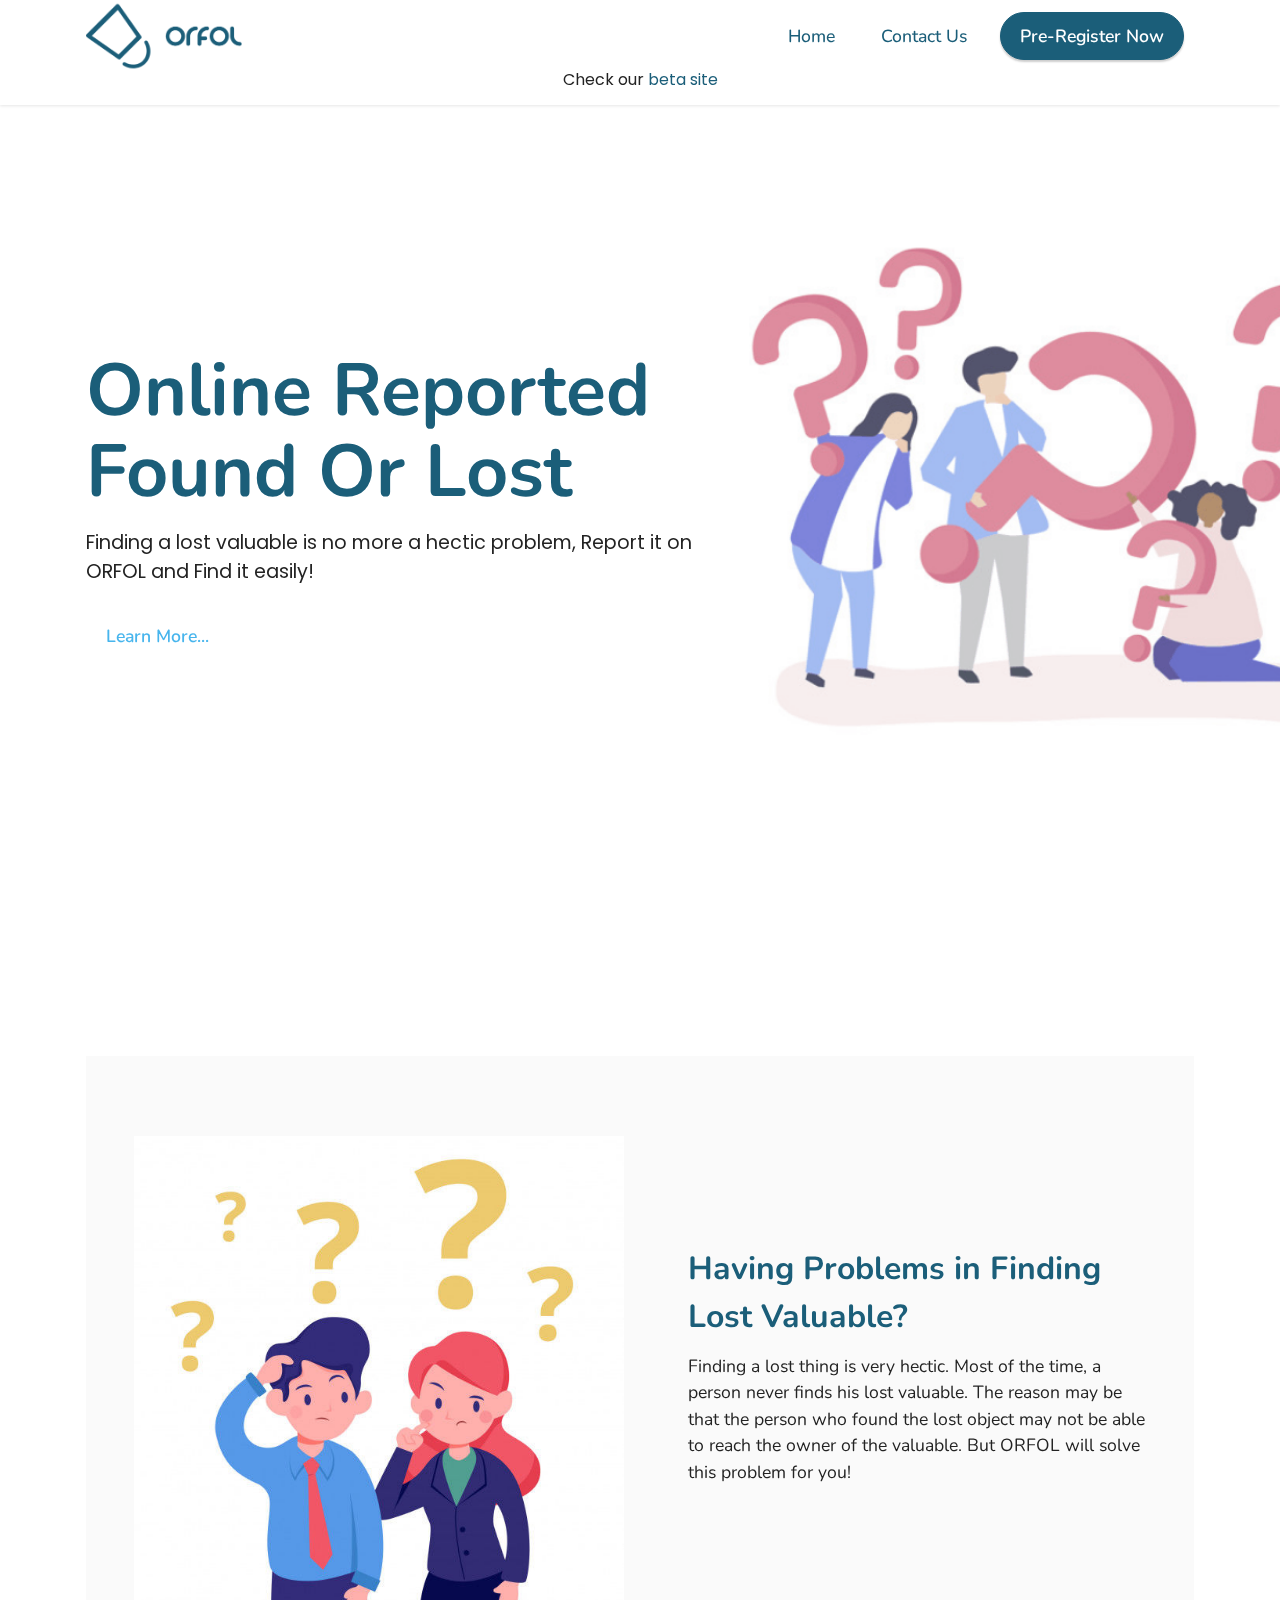
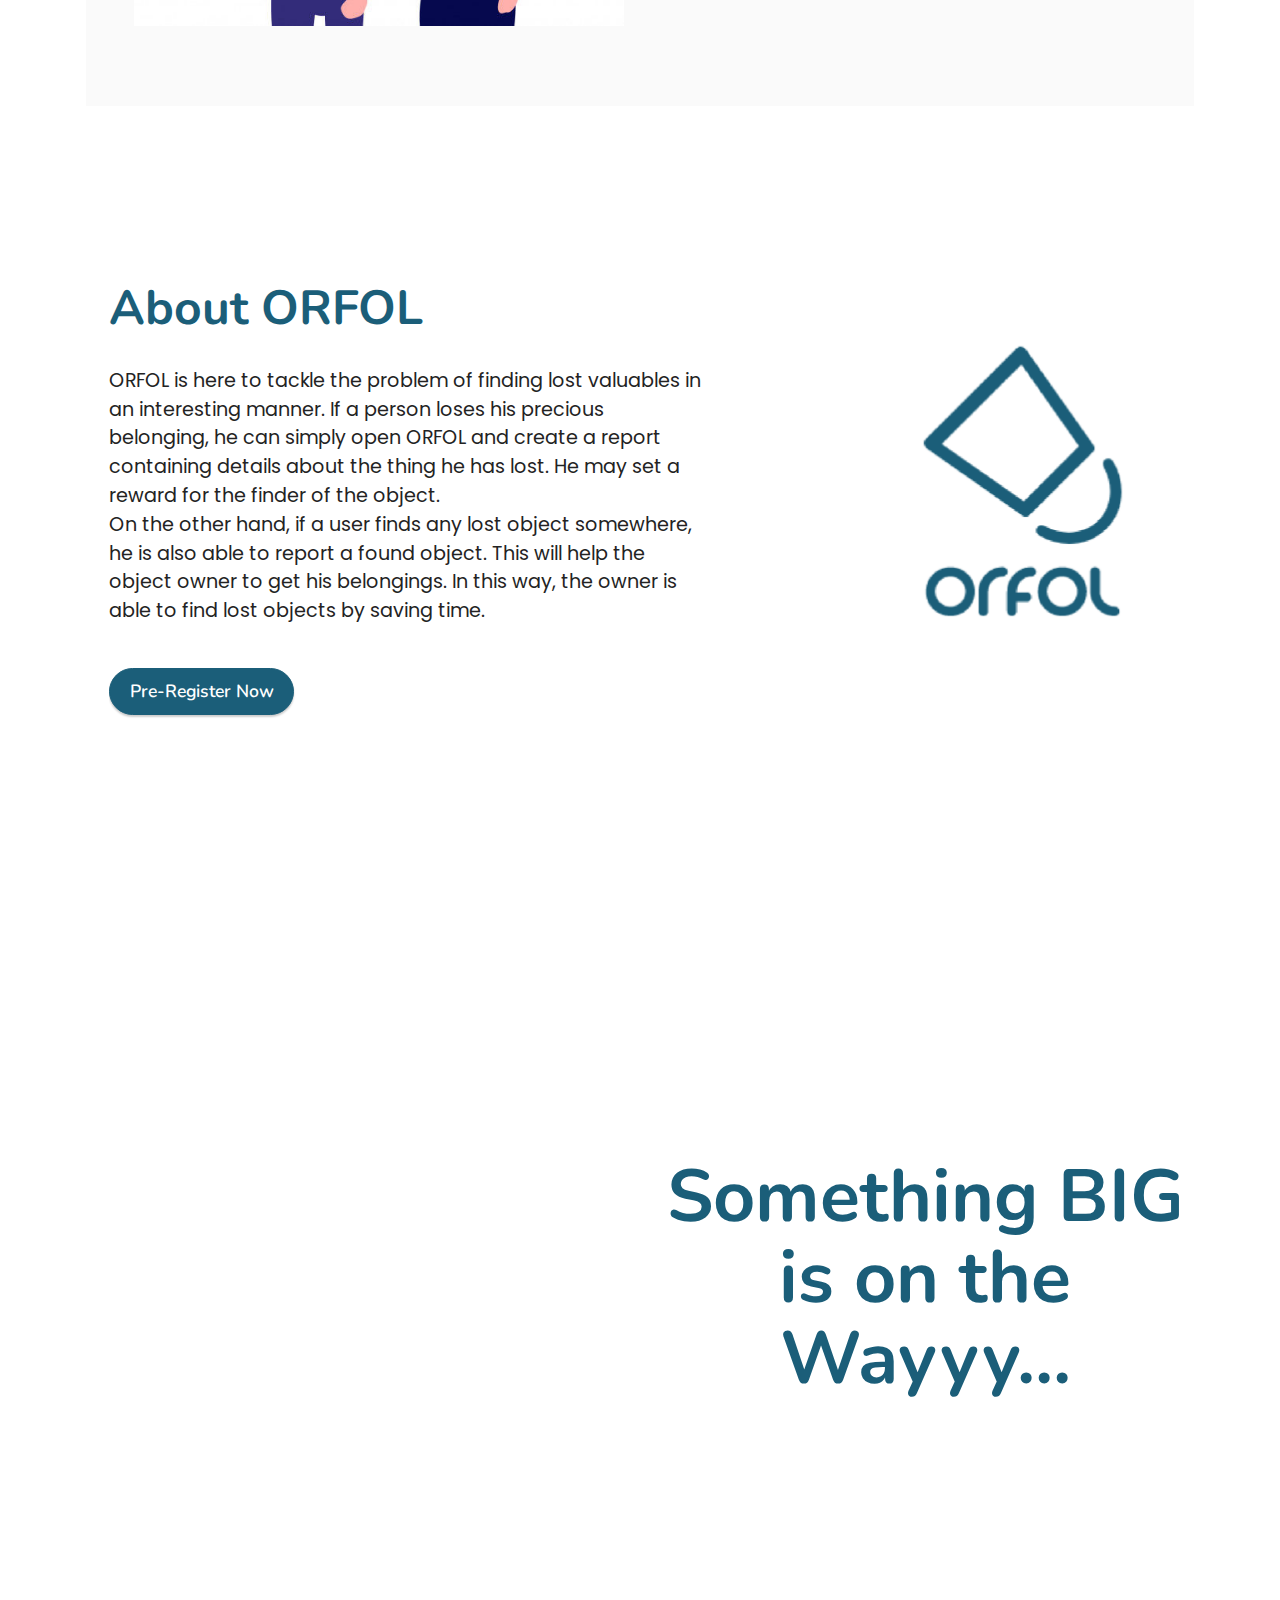
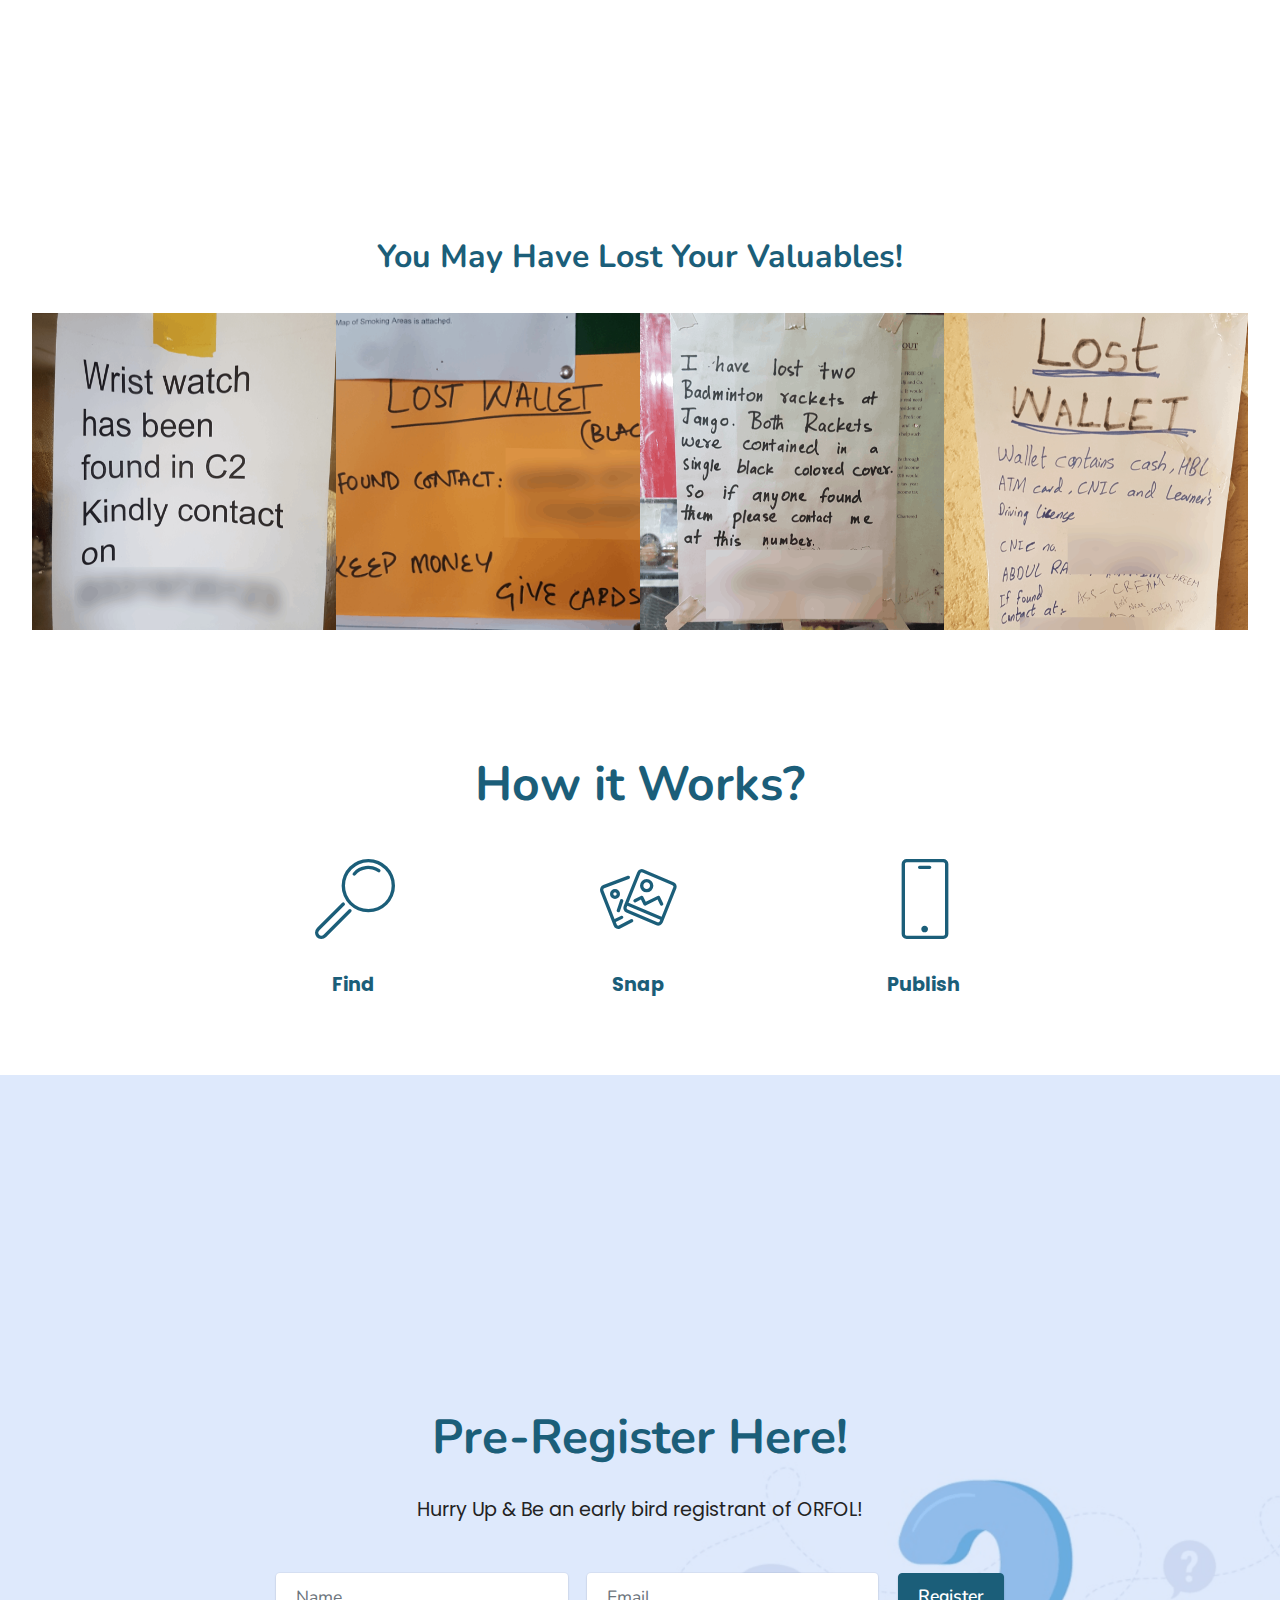
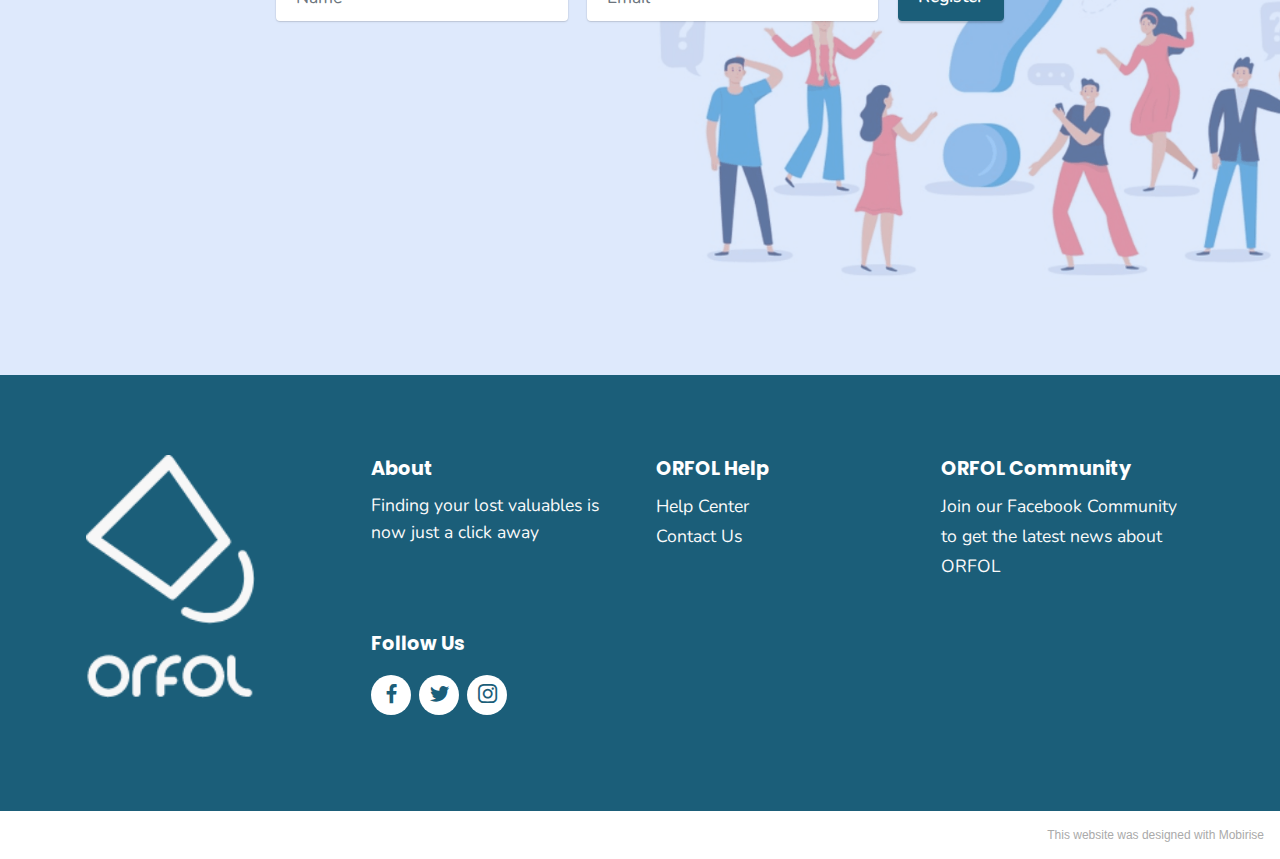
<file: index.html>
<!DOCTYPE html>
<html  >
<head>
  <!-- Site made with Mobirise Website Builder v5.3.0, https://mobirise.com -->
  <meta charset="UTF-8">
  <meta http-equiv="X-UA-Compatible" content="IE=edge">
  <meta name="generator" content="Mobirise v5.3.0, mobirise.com">
  <meta name="twitter:card" content="summary_large_image"/>
  <meta name="twitter:image:src" content="assets/images/index-meta.png">
  <meta property="og:image" content="assets/images/index-meta.png">
  <meta name="twitter:title" content="ORFOL">
  <meta name="viewport" content="width=device-width, initial-scale=1, minimum-scale=1">
  <link rel="shortcut icon" href="assets/images/group-860-128x128.png" type="image/x-icon">
  <meta name="description" content="Online Reported Found Or Lost - Finding a lost valuable is no more a hectic problem, Report it on ORFOL and Find it easily! 
ORFOL is a platform to report your lost and found possessions.">
  
  
  <title>ORFOL</title>
  <link rel="stylesheet" href="assets/web/assets/mobirise-icons2/mobirise2.css">
  <link rel="stylesheet" href="assets/web/assets/mobirise-icons/mobirise-icons.css">
  <link rel="stylesheet" href="assets/tether/tether.min.css">
  <link rel="stylesheet" href="assets/bootstrap/css/bootstrap.min.css">
  <link rel="stylesheet" href="assets/bootstrap/css/bootstrap-grid.min.css">
  <link rel="stylesheet" href="assets/bootstrap/css/bootstrap-reboot.min.css">
  <link rel="stylesheet" href="assets/dropdown/css/style.css">
  <link rel="stylesheet" href="assets/socicon/css/styles.css">
  <link rel="stylesheet" href="assets/theme/css/style.css">
  <link rel="preload" as="style" href="assets/mobirise/css/mbr-additional.css"><link rel="stylesheet" href="assets/mobirise/css/mbr-additional.css" type="text/css">
  
  
  
  
</head>
<body>
  
  <section class="menu menu2 cid-sr3ZueEFO9" once="menu" id="menu2-10">
    <nav class="navbar navbar-dropdown navbar-fixed-top navbar-expand-lg">
              
        <div class="container">
            
            <div class="navbar-brand">
                <span class="navbar-logo">
                    <a href="index.html">
                        <img src="assets/images/group-1758-348x161.png" alt="ORFOL" style="height: 4.5rem;">
                    </a>
                </span>
                
            </div>
            <button class="navbar-toggler" type="button" data-toggle="collapse" data-target="#navbarSupportedContent" aria-controls="navbarNavAltMarkup" aria-expanded="false" aria-label="Toggle navigation">
                <div class="hamburger">
                    <span></span>
                    <span></span>
                    <span></span>
                    <span></span>
                </div>
            </button>
            <div class="collapse navbar-collapse" id="navbarSupportedContent">
                <ul class="navbar-nav nav-dropdown" data-app-modern-menu="true"><li class="nav-item"><a class="nav-link link text-primary display-4" href="index.html">Home</a>
                    </li><li class="nav-item"><a class="nav-link link text-primary display-4" href="contact.html">Contact Us</a></li></ul>
                
                <div class="navbar-buttons mbr-section-btn"><a class="btn btn-primary display-4" href="index.html#form1-k">Pre-Register Now</a></div>
            </div>
        </div>
        <div class="text-center w-100" style="font-family: POPPINS;">
            <p>Check our <a href="http://beta.orfol.com/">beta site</a></p>
        </div>
    </nav>
</section>

<section class="header2 cid-siu5HB92yC mbr-fullscreen mbr-parallax-background" id="header2-7">
    
    

    <div class="mbr-overlay" style="opacity: 0.2; background-color: rgb(255, 255, 255);"></div>

    <div class="container">
        <div class="row">
            <div class="col-12 col-lg-7">
                <h1 class="mbr-section-title mbr-fonts-style mb-3 display-1"><strong>Online Reported Found Or Lost</strong></h1>
                
                <p class="mbr-text mbr-fonts-style display-7">Finding a lost valuable is no more a hectic problem, Report it on ORFOL and Find it easily!&nbsp;</p>
                <div class="mbr-section-btn mt-3"><a class="btn btn-info-outline display-4" href="index.html#features12-g">Learn More...</a></div>
            </div>
        </div>
    </div>
</section>

<section class="features16 cid-siuSdjm0gg" id="features17-e">
    

    
    <div class="container">
        <div class="content-wrapper">
            <div class="row align-items-center">
                <div class="col-12 col-lg-6">
                    <div class="image-wrapper">
                        <img src="assets/images/young-business-man-woman-confused-thinking-office-illustration-8169-247-1-626x626.jpg" alt="Mobirise">
                    </div>
                </div>
                <div class="col-12 col-lg">
                    <div class="text-wrapper">
                        <h6 class="card-title mbr-fonts-style display-5"><strong>Having Problems in Finding Lost Valuable?</strong></h6>
                        <p class="mbr-text mbr-fonts-style mb-4 display-4">Finding a lost thing is very hectic. Most of the time, a person never finds his lost valuable. The reason may be that the person who found the lost object may not be able to reach the owner of the valuable. But ORFOL will solve this problem for you!</p>
                        
                    </div>
                </div>
            </div>
        </div>
    </div>
</section>

<section class="features11 cid-sivo9NZ5bp" id="features12-g">

    
    
    <div>
        <div class="row align-items-center">
            <div class="col-12 col-lg offset-lg-1">
                <div class="card-wrapper">
                    <div class="card-box">
                        <h4 class="card-title mbr-fonts-style mb-4 display-2"><strong>About ORFOL</strong></h4>
                        <p class="mbr-text mbr-fonts-style mb-4 display-7">ORFOL is here to tackle the problem of finding lost valuables in an interesting manner. If a person loses his precious belonging, he can simply open ORFOL and create a report containing details about the thing he has lost. He may set a reward for the finder of the object. <br>On the other hand, if a user finds any lost object somewhere, he is also able to report a found object. This will help the object owner to get his belongings. In this way, the owner is able to find lost objects by saving time.<br></p>
                        <div class="mbr-text mbr-fonts-style counter-container display-7"></div>
                        <div class="mbr-section-btn mb-4"><a class="btn btn-primary display-4" href="index.html#form1-k">Pre-Register Now</a></div>
                    </div>
                </div>
            </div>
            <div class="col-12 col-lg-5 md-pb">
                <div class="image-wrapper">
                    <img src="assets/images/instagram-post-1-1031x917.png" alt="orfol-img">
                </div>
            </div>
        </div>
    </div>
</section>

<section class="header3 cid-siyCzZCOz3 mbr-fullscreen mbr-parallax-background" id="header3-q">

    

    <div class="mbr-overlay" style="opacity: 0.4; background-color: rgb(255, 255, 255);"></div>

    <div class="align-center container">
        <div class="row justify-content-end">
            <div class="col-12 col-lg-6">
                <h1 class="mbr-section-title mbr-fonts-style mb-3 display-1"><strong>Something BIG is on the Wayyy...</strong></h1>
                
                
                
            </div>
        </div>
    </div>
</section>

<section class="gallery6 mbr-gallery cid-sivrbDo3bI" id="gallery6-j">
    

    

    <div class="container-fluid">
        <div class="mbr-section-head">
            <h3 class="mbr-section-title mbr-fonts-style align-center m-0 display-5"><strong>You May Have Lost Your Valuables!</strong></h3>
            
        </div>
        <div class="row mbr-gallery mt-4">
            <div class="col-12 col-md-6 col-lg-3 item gallery-image">
                <div class="item-wrapper" data-toggle="modal" data-target="#sr4tvg8r0e-modal">
                    <img class="w-100" src="assets/images/group-2-608x811.png" alt="" data-slide-to="0" data-target="#lb-sr4tvg8r0e">
                    <div class="icon-wrapper">
                        <span class="mobi-mbri mobi-mbri-search mbr-iconfont mbr-iconfont-btn"></span>
                    </div>
                </div>
                
            </div>
            <div class="col-12 col-md-6 col-lg-3 item gallery-image">
                <div class="item-wrapper" data-toggle="modal" data-target="#sr4tvg8r0e-modal">
                    <img class="w-100" src="assets/images/group-3-608x456.png" alt="" data-slide-to="1" data-target="#lb-sr4tvg8r0e">
                    <div class="icon-wrapper">
                        <span class="mobi-mbri mobi-mbri-search mbr-iconfont mbr-iconfont-btn"></span>
                    </div>
                </div>
                
            </div>
            <div class="col-12 col-md-6 col-lg-3 item gallery-image">
                <div class="item-wrapper" data-toggle="modal" data-target="#sr4tvg8r0e-modal">
                    <img class="w-100" src="assets/images/group-5-608x1081.png" alt="" data-slide-to="2" data-target="#lb-sr4tvg8r0e">
                    <div class="icon-wrapper">
                        <span class="mobi-mbri mobi-mbri-search mbr-iconfont mbr-iconfont-btn"></span>
                    </div>
                </div>
                
            </div>
            <div class="col-12 col-md-6 col-lg-3 item gallery-image">
                <div class="item-wrapper" data-toggle="modal" data-target="#sr4tvg8r0e-modal">
                    <img class="w-100" src="assets/images/group-1-608x1081.png" alt="" data-slide-to="3" data-target="#lb-sr4tvg8r0e">
                    <div class="icon-wrapper">
                        <span class="mobi-mbri mobi-mbri-search mbr-iconfont mbr-iconfont-btn"></span>
                    </div>
                </div>
                
            </div>
        </div>

        <div class="modal mbr-slider" tabindex="-1" role="dialog" aria-hidden="true" id="sr4tvg8r0e-modal">
            <div class="modal-dialog" role="document">
                <div class="modal-content">
                    <div class="modal-body">
                        <div class="carousel slide" id="lb-sr4tvg8r0e" data-interval="3000">
                            <div class="carousel-inner">
                                <div class="carousel-item active">
                                    <img class="d-block w-100" src="assets/images/group-2-608x811.png" alt="">
                                </div>
                                <div class="carousel-item">
                                    <img class="d-block w-100" src="assets/images/group-3-608x456.png" alt="">
                                </div>
                                <div class="carousel-item">
                                    <img class="d-block w-100" src="assets/images/group-5-608x1081.png" alt="">
                                </div>
                                <div class="carousel-item">
                                    <img class="d-block w-100" src="assets/images/group-1-608x1081.png" alt="">
                                </div>
                            </div>
                            <ol class="carousel-indicators">
                                <li data-slide-to="0" class="active" data-target="#lb-sr4tvg8r0e"></li>
                                <li data-slide-to="1" data-target="#lb-sr4tvg8r0e"></li>
                                <li data-slide-to="2" data-target="#lb-sr4tvg8r0e"></li>
                                <li data-slide-to="3" data-target="#lb-sr4tvg8r0e"></li>
                            </ol>
                            <a role="button" href="" class="close" data-dismiss="modal" aria-label="Close">
                            </a>
                            <a class="carousel-control-prev carousel-control" role="button" data-slide="prev" href="#lb-sr4tvg8r0e">
                                <span class="mobi-mbri mobi-mbri-arrow-prev" aria-hidden="true"></span>
                                <span class="sr-only">Previous</span>
                            </a>
                            <a class="carousel-control-next carousel-control" role="button" data-slide="next" href="#lb-sr4tvg8r0e">
                                <span class="mobi-mbri mobi-mbri-arrow-next" aria-hidden="true"></span>
                                <span class="sr-only">Next</span>
                            </a>
                        </div>
                    </div>
                </div>
            </div>
        </div>
    </div>
</section>

<section class="features1 cid-siyQv2dWkC" id="features1-r">
    

    
    <div class="container">
        <div class="row">
            <div class="col-12 col-lg-9">
                <h3 class="mbr-section-title mbr-fonts-style align-center mb-0 display-2"><strong>How it Works?</strong></h3>
                
            </div>
        </div>
        <div class="row">
            <div class="card col-12 col-md-6 col-lg-3">
                <div class="card-wrapper">
                    <div class="card-box align-center">
                        <div class="iconfont-wrapper">
                            <span class="mbr-iconfont mbri-search" style="color: rgb(27, 94, 121); fill: rgb(27, 94, 121);"></span>
                        </div>
                        <h5 class="card-title mbr-fonts-style display-7"><strong>Find&nbsp;</strong></h5>
                        
                    </div>
                </div>
            </div>
            <div class="card col-12 col-md-6 col-lg-3">
                <div class="card-wrapper">
                    <div class="card-box align-center">
                        <div class="iconfont-wrapper">
                            <span class="mbr-iconfont mbri-image-gallery" style="color: rgb(27, 94, 121); fill: rgb(27, 94, 121);"></span>
                        </div>
                        <h5 class="card-title mbr-fonts-style display-7"><strong>Snap&nbsp;</strong></h5>
                        
                    </div>
                </div>
            </div>
            <div class="card col-12 col-md-6 col-lg-3">
                <div class="card-wrapper">
                    <div class="card-box align-center">
                        <div class="iconfont-wrapper">
                            <span class="mbr-iconfont mbri-mobile" style="color: rgb(27, 94, 121); fill: rgb(27, 94, 121);"></span>
                        </div>
                        <h5 class="card-title mbr-fonts-style display-7"><strong>Publish&nbsp;</strong></h5>
                        
                    </div>
                </div>
            </div>
            
        </div>
    </div>
</section>

<section class="form1 cid-sivtpU3cLM mbr-fullscreen" id="form1-k">

    

    <div class="mbr-overlay" style="opacity: 0.5; background-color: rgb(190, 211, 249);"></div>
    <div class="align-center container">
        <div class="row justify-content-center">
            <div class="col-lg-8 mx-auto mbr-form" data-form-type="formoid">
                <form action="https://mobirise.eu/" method="POST" class="mbr-form form-with-styler" data-form-title="Form Name"><input type="hidden" name="email" data-form-email="true" value="xnQrjv/Jy192aTiLEkeokgZDsymStxDPbHFTkNBg1s1woPS4SVXyGbli1dSpxg+bDknOUln0ymD0cNKCQggjfrqo20hfBtjIPkZ8PSKA27+wvaKHfqYwb+n6FahiSl9u">
                    <div class="">
                        <div hidden="hidden" data-form-alert="" class="alert alert-success col-12">Thanks for filling
                            out the form!</div>
                        <div hidden="hidden" data-form-alert-danger="" class="alert alert-danger col-12">Oops...! some
                            problem!</div>
                    </div>
                    <div class="dragArea row">
                        <div class="col-12">
                            <h1 class="mbr-section-title mb-4 display-2"><strong>Pre-Register Here!</strong></h1>
                        </div>
                        <div class="col-12">
                            <p class="mbr-text mbr-fonts-style mb-5 display-7">Hurry Up &amp; Be an early bird registrant of ORFOL!</p>
                        </div>
                        <div class="col-md col-12 form-group" data-for="name">
                            <input type="text" name="name" placeholder="Name" data-form-field="Name" class="form-control" id="name-form1-k">
                        </div>
                        <div class="col-md col-12 form-group" data-for="email">
                            <input type="email" name="email" placeholder="Email" data-form-field="Email" class="form-control" id="email-form1-k">
                        </div>
                        <div class="mbr-section-btn col-12 col-md-auto"><button type="submit" class="btn btn-primary display-4">Register</button></div>
                    </div>
                </form>
            </div>
        </div>
    </div>
</section>

<section class="footer4 cid-siyBFmHdCb" once="footers" id="footer4-n">

    
    
    <div class="container">
        <div class="row mbr-white">
            <div class="col-6 col-lg-3">
                <div class="media-wrap col-md-8 col-12">
                    <a href="https://orfol.com">
                        <img src="assets/images/group-1641-121x174.png" alt="ORFOL">
                    </a>
                </div>
            </div>
            <div class="col-12 col-md-6 col-lg-3">
                <h5 class="mbr-section-subtitle mbr-fonts-style mb-2 display-7">
                    <strong>About</strong>
                </h5>
                <p class="mbr-text mbr-fonts-style mb-4 display-4">Finding your lost valuables is now just a click away<br><br><br></p>
                <h5 class="mbr-section-subtitle mbr-fonts-style mb-3 display-7">
                    <strong>Follow Us</strong>
                </h5>
                <div class="social-row display-7">
                    <div class="soc-item">
                        <a href="https://www.facebook.com/orfol" target="_blank">
                            <span class="mbr-iconfont socicon-facebook socicon" style="color: rgb(27, 94, 121); fill: rgb(27, 94, 121);"></span>
                        </a>
                    </div>
                    <div class="soc-item">
                        <a href="https://twitter.com/orfolofficial" target="_blank">
                            <span class="mbr-iconfont socicon-twitter socicon" style="color: rgb(27, 94, 121); fill: rgb(27, 94, 121);"></span>
                        </a>
                    </div>
                    <div class="soc-item">
                        <a href="https://www.instagram.com/orfol/" target="_blank">
                            <span class="mbr-iconfont socicon-instagram socicon" style="color: rgb(27, 94, 121); fill: rgb(27, 94, 121);"></span>
                        </a>
                    </div>
                    
                </div>
            </div>
            <div class="col-12 col-md-6 col-lg-3">
                <h5 class="mbr-section-subtitle mbr-fonts-style mb-2 display-7"><strong>ORFOL Help</strong>
                </h5>
                <ul class="list mbr-fonts-style display-4">
                    <li class="mbr-text item-wrap"><a href="http://orfol.tawk.help/" class="text-white" target="_blank">Help Center</a></li><a href="http://orfol.tawk.help/" class="text-primary">
                    </a><li class="mbr-text item-wrap"><a href="page1.html" class="text-white">Contact Us</a></li><a href="page1.html" class="text-primary">
                    </a><li class="mbr-text item-wrap"><br></li>
                    <li class="mbr-text item-wrap"><br></li>
                </ul>
            </div>
            <div class="col-12 col-md-6 col-lg-3">
                <h5 class="mbr-section-subtitle mbr-fonts-style mb-2 display-7"><strong>ORFOL Community</strong></h5>
                <ul class="list mbr-fonts-style display-4">
                    <li class="mbr-text item-wrap">Join our Facebook Community to get the latest news about ORFOL</li>
                    <li class="mbr-text item-wrap"><br></li>
                </ul>
            </div>
            
        </div>
    </div>
</section><section style="background-color: #fff; font-family: -apple-system, BlinkMacSystemFont, 'Segoe UI', 'Roboto', 'Helvetica Neue', Arial, sans-serif; color:#aaa; font-size:12px; padding: 0; align-items: center; display: flex;"><a href="https://mobirise.site/t" style="flex: 1 1; height: 3rem; padding-left: 1rem;"></a><p style="flex: 0 0 auto; margin:0; padding-right:1rem;"><a href="https://mobirise.site/c" style="color:#aaa;">This</a> website was designed with Mobirise</p></section><script src="assets/web/assets/jquery/jquery.min.js"></script>  <script src="assets/popper/popper.min.js"></script>  <script src="assets/tether/tether.min.js"></script>  <script src="assets/bootstrap/js/bootstrap.min.js"></script>  <script src="assets/smoothscroll/smooth-scroll.js"></script>  <script src="assets/parallax/jarallax.min.js"></script>  <script src="assets/dropdown/js/nav-dropdown.js"></script>  <script src="assets/dropdown/js/navbar-dropdown.js"></script>  <script src="assets/touchswipe/jquery.touch-swipe.min.js"></script>  <script src="assets/theme/js/script.js"></script>  <script src="assets/formoid/formoid.min.js"></script>  
  
  
 <div id="scrollToTop" class="scrollToTop mbr-arrow-up"><a style="text-align: center;"><i class="mbr-arrow-up-icon mbr-arrow-up-icon-cm cm-icon cm-icon-smallarrow-up"></i></a></div>
  </body>
</html>
</file>
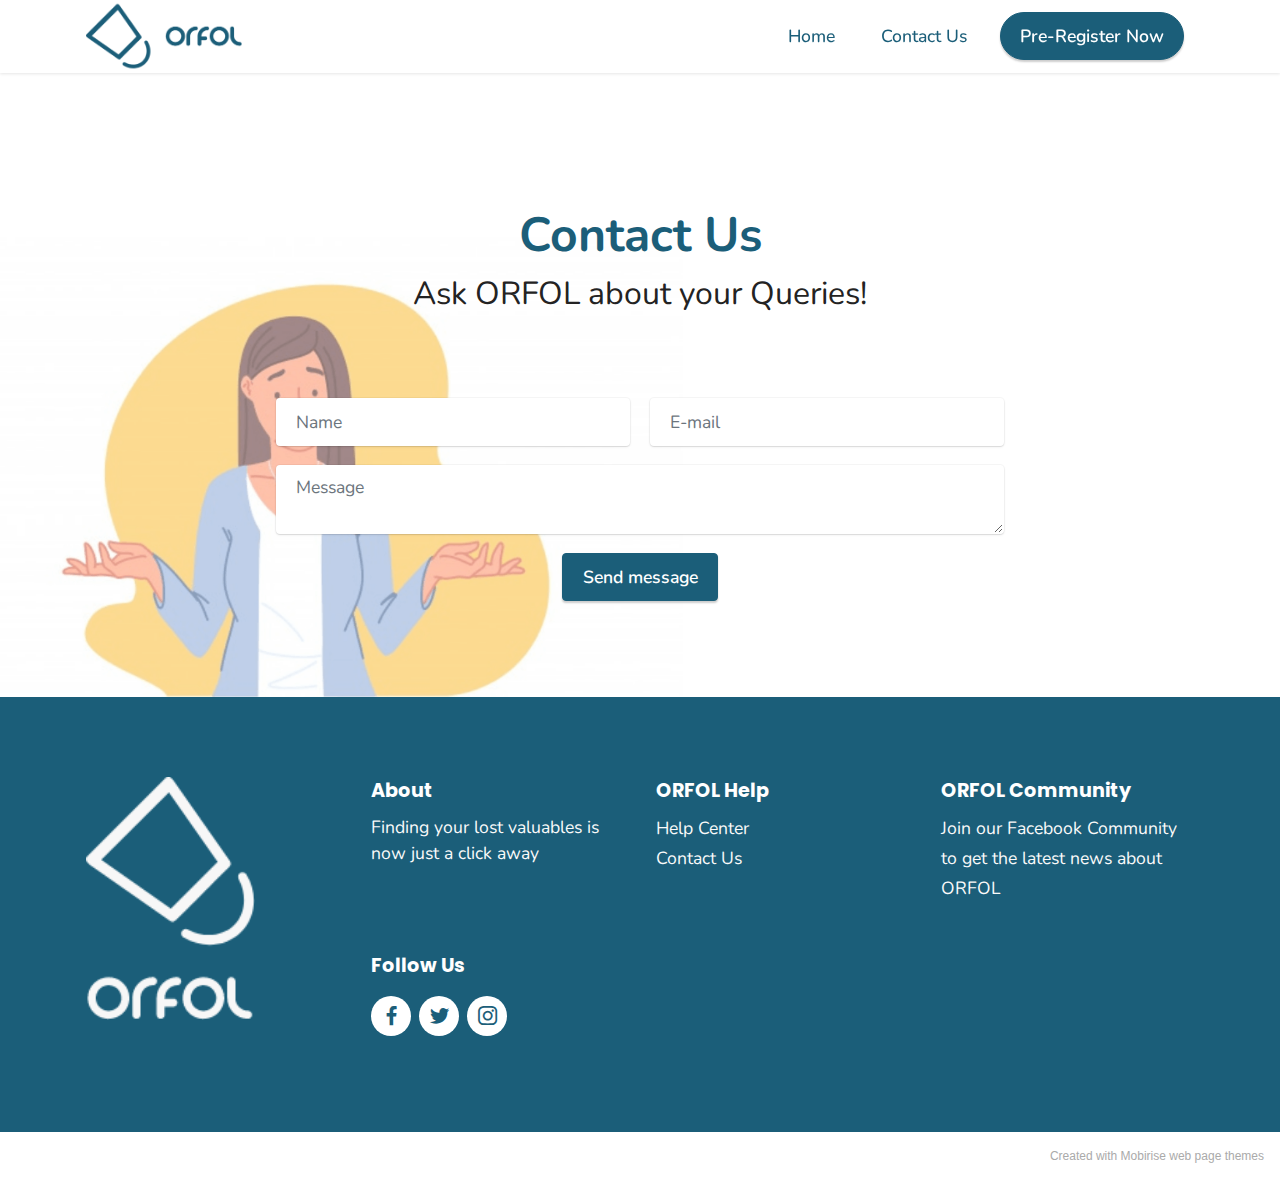
<file: contact.html>
<!DOCTYPE html>
<html  >
<head>
  <!-- Site made with Mobirise Website Builder v5.3.0, https://mobirise.com -->
  <meta charset="UTF-8">
  <meta http-equiv="X-UA-Compatible" content="IE=edge">
  <meta name="generator" content="Mobirise v5.3.0, mobirise.com">
  <meta name="viewport" content="width=device-width, initial-scale=1, minimum-scale=1">
  <link rel="shortcut icon" href="assets/images/group-860-128x128.png" type="image/x-icon">
  <meta name="description" content="Contact Orfol for your queries and issues. ">
  
  
  <title>Contact Us</title>
  <link rel="stylesheet" href="assets/tether/tether.min.css">
  <link rel="stylesheet" href="assets/bootstrap/css/bootstrap.min.css">
  <link rel="stylesheet" href="assets/bootstrap/css/bootstrap-grid.min.css">
  <link rel="stylesheet" href="assets/bootstrap/css/bootstrap-reboot.min.css">
  <link rel="stylesheet" href="assets/formstyler/jquery.formstyler.css">
  <link rel="stylesheet" href="assets/formstyler/jquery.formstyler.theme.css">
  <link rel="stylesheet" href="assets/datepicker/jquery.datetimepicker.min.css">
  <link rel="stylesheet" href="assets/dropdown/css/style.css">
  <link rel="stylesheet" href="assets/socicon/css/styles.css">
  <link rel="stylesheet" href="assets/theme/css/style.css">
  <link rel="preload" as="style" href="assets/mobirise/css/mbr-additional.css"><link rel="stylesheet" href="assets/mobirise/css/mbr-additional.css" type="text/css">
  
  
  
  
</head>
<body>
  
  <section class="menu menu2 cid-sr3ZueEFO9" once="menu" id="menu2-10">
    
    <nav class="navbar navbar-dropdown navbar-fixed-top navbar-expand-lg">
        <div class="container">
            <div class="navbar-brand">
                <span class="navbar-logo">
                    <a href="index.html">
                        <img src="assets/images/group-1758-348x161.png" alt="ORFOL" style="height: 4.5rem;">
                    </a>
                </span>
                
            </div>
            <button class="navbar-toggler" type="button" data-toggle="collapse" data-target="#navbarSupportedContent" aria-controls="navbarNavAltMarkup" aria-expanded="false" aria-label="Toggle navigation">
                <div class="hamburger">
                    <span></span>
                    <span></span>
                    <span></span>
                    <span></span>
                </div>
            </button>
            <div class="collapse navbar-collapse" id="navbarSupportedContent">
                <ul class="navbar-nav nav-dropdown" data-app-modern-menu="true"><li class="nav-item"><a class="nav-link link text-primary display-4" href="index.html">Home</a>
                    </li><li class="nav-item"><a class="nav-link link text-primary display-4" href="contact.html">Contact Us</a></li></ul>
                
                <div class="navbar-buttons mbr-section-btn"><a class="btn btn-primary display-4" href="index.html#form1-k">Pre-Register Now</a></div>
            </div>
        </div>
    </nav>
</section>

<section class="form5 cid-siL7yMIFSF" id="form5-x">
    
    <div class="mbr-overlay"></div>
    <div class="container">
        <div class="mbr-section-head">
            <h3 class="mbr-section-title mbr-fonts-style align-center mb-0 display-2">
                <strong><br></strong><strong>Contact Us</strong></h3>
            <h4 class="mbr-section-subtitle mbr-fonts-style align-center mb-0 mt-2 display-5">Ask ORFOL about your Queries!<br><br></h4>
        </div>
        <div class="row justify-content-center mt-4">
            <div class="col-lg-8 mx-auto mbr-form" data-form-type="formoid">
                <form action="https://mobirise.eu/" method="POST" class="mbr-form form-with-styler" data-form-title="Form Name"><input type="hidden" name="email" data-form-email="true" value="fSek1kYXohFbQQuYpf4NA07ou84jcofLVn6JkFc9IY1hZFCeAXM7epO/cFkegx1Qp3EpX01ycQBqS5i/IPrAyUw1ArmdqNmQm7pXk+1RrCn2nPlv1IXuC7pF07xPu8nb">
                    <div class="">
                        <div hidden="hidden" data-form-alert="" class="alert alert-success col-12">Thanks for filling out
                            the form!</div>
                        <div hidden="hidden" data-form-alert-danger="" class="alert alert-danger col-12">Oops...! some
                            problem!</div>
                    </div>
                    <div class="dragArea row">
                        <div class="col-md col-sm-12 form-group" data-for="name">
                            <input type="text" name="name" placeholder="Name" data-form-field="name" class="form-control" value="" id="name-form5-x">
                        </div>
                        <div class="col-md col-sm-12 form-group" data-for="email">
                            <input type="email" name="email" placeholder="E-mail" data-form-field="email" class="form-control" value="" id="email-form5-x">
                        </div>
                        
                        <div class="col-12 form-group" data-for="textarea">
                            <textarea name="textarea" placeholder="Message" data-form-field="textarea" class="form-control" id="textarea-form5-x"></textarea>
                        </div>
                        <div class="col-lg-12 col-md-12 col-sm-12 align-center mbr-section-btn"><button type="submit" class="btn btn-primary display-4">Send message</button></div>
                    </div>
                </form>
            </div>
        </div>
    </div>
</section>

<section class="footer4 cid-siyBFmHdCb" once="footers" id="footer4-t">

    
    
    <div class="container">
        <div class="row mbr-white">
            <div class="col-6 col-lg-3">
                <div class="media-wrap col-md-8 col-12">
                    <a href="https://orfol.com">
                        <img src="assets/images/group-1641-121x174.png" alt="ORFOL">
                    </a>
                </div>
            </div>
            <div class="col-12 col-md-6 col-lg-3">
                <h5 class="mbr-section-subtitle mbr-fonts-style mb-2 display-7">
                    <strong>About</strong>
                </h5>
                <p class="mbr-text mbr-fonts-style mb-4 display-4">Finding your lost valuables is now just a click away<br><br><br></p>
                <h5 class="mbr-section-subtitle mbr-fonts-style mb-3 display-7">
                    <strong>Follow Us</strong>
                </h5>
                <div class="social-row display-7">
                    <div class="soc-item">
                        <a href="https://www.facebook.com/orfol" target="_blank">
                            <span class="mbr-iconfont socicon-facebook socicon" style="color: rgb(27, 94, 121); fill: rgb(27, 94, 121);"></span>
                        </a>
                    </div>
                    <div class="soc-item">
                        <a href="https://twitter.com/orfolofficial" target="_blank">
                            <span class="mbr-iconfont socicon-twitter socicon" style="color: rgb(27, 94, 121); fill: rgb(27, 94, 121);"></span>
                        </a>
                    </div>
                    <div class="soc-item">
                        <a href="https://www.instagram.com/orfol/" target="_blank">
                            <span class="mbr-iconfont socicon-instagram socicon" style="color: rgb(27, 94, 121); fill: rgb(27, 94, 121);"></span>
                        </a>
                    </div>
                    
                </div>
            </div>
            <div class="col-12 col-md-6 col-lg-3">
                <h5 class="mbr-section-subtitle mbr-fonts-style mb-2 display-7"><strong>ORFOL Help</strong>
                </h5>
                <ul class="list mbr-fonts-style display-4">
                    <li class="mbr-text item-wrap"><a href="http://orfol.tawk.help/" class="text-white" target="_blank">Help Center</a></li><a href="http://orfol.tawk.help/" class="text-primary">
                    </a><li class="mbr-text item-wrap"><a href="page1.html" class="text-white">Contact Us</a></li><a href="page1.html" class="text-primary">
                    </a><li class="mbr-text item-wrap"><br></li>
                    <li class="mbr-text item-wrap"><br></li>
                </ul>
            </div>
            <div class="col-12 col-md-6 col-lg-3">
                <h5 class="mbr-section-subtitle mbr-fonts-style mb-2 display-7"><strong>ORFOL Community</strong></h5>
                <ul class="list mbr-fonts-style display-4">
                    <li class="mbr-text item-wrap">Join our Facebook Community to get the latest news about ORFOL</li>
                    <li class="mbr-text item-wrap"><br></li>
                </ul>
            </div>
            
        </div>
    </div>
</section><section style="background-color: #fff; font-family: -apple-system, BlinkMacSystemFont, 'Segoe UI', 'Roboto', 'Helvetica Neue', Arial, sans-serif; color:#aaa; font-size:12px; padding: 0; align-items: center; display: flex;"><a href="https://mobirise.site/h" style="flex: 1 1; height: 3rem; padding-left: 1rem;"></a><p style="flex: 0 0 auto; margin:0; padding-right:1rem;">Created with Mobirise <a href="https://mobirise.site/u" style="color:#aaa;">web page</a> themes</p></section><script src="assets/web/assets/jquery/jquery.min.js"></script>  <script src="assets/popper/popper.min.js"></script>  <script src="assets/tether/tether.min.js"></script>  <script src="assets/bootstrap/js/bootstrap.min.js"></script>  <script src="assets/smoothscroll/smooth-scroll.js"></script>  <script src="assets/formstyler/jquery.formstyler.js"></script>  <script src="assets/formstyler/jquery.formstyler.min.js"></script>  <script src="assets/datepicker/jquery.datetimepicker.full.js"></script>  <script src="assets/dropdown/js/nav-dropdown.js"></script>  <script src="assets/dropdown/js/navbar-dropdown.js"></script>  <script src="assets/touchswipe/jquery.touch-swipe.min.js"></script>  <script src="assets/theme/js/script.js"></script>  <script src="assets/formoid/formoid.min.js"></script>  
  
  
 <div id="scrollToTop" class="scrollToTop mbr-arrow-up"><a style="text-align: center;"><i class="mbr-arrow-up-icon mbr-arrow-up-icon-cm cm-icon cm-icon-smallarrow-up"></i></a></div>
  </body>
</html>
</file>
<file: assets/web/assets/mobirise-icons2/mobirise2.css>
@font-face {
  font-family: 'Moririse2';
  font-display: swap;
  src:  url('mobirise2.eot?f2bix4');
  src:  url('mobirise2.eot?f2bix4#iefix') format('embedded-opentype'),
    url('mobirise2.ttf?f2bix4') format('truetype'),
    url('mobirise2.woff?f2bix4') format('woff'),
    url('mobirise2.svg?f2bix4#mobirise2') format('svg');
  font-weight: normal;
  font-style: normal;
}

[class^="mobi-"], [class*=" mobi-"] {
  /* use !important to prevent issues with browser extensions that change fonts */
  font-family: 'Moririse2' !important;
  speak: none;
  font-style: normal;
  font-weight: normal;
  font-variant: normal;
  text-transform: none;
  line-height: 1;

  /* Better Font Rendering =========== */
  -webkit-font-smoothing: antialiased;
  -moz-osx-font-smoothing: grayscale;
}

.mobi-mbri-add-submenu:before {
  content: "\e900";
}
.mobi-mbri-alert:before {
  content: "\e901";
}
.mobi-mbri-align-center:before {
  content: "\e902";
}
.mobi-mbri-align-justify:before {
  content: "\e903";
}
.mobi-mbri-align-left:before {
  content: "\e904";
}
.mobi-mbri-align-right:before {
  content: "\e905";
}
.mobi-mbri-android:before {
  content: "\e906";
}
.mobi-mbri-apple:before {
  content: "\e907";
}
.mobi-mbri-arrow-down:before {
  content: "\e908";
}
.mobi-mbri-arrow-next:before {
  content: "\e909";
}
.mobi-mbri-arrow-prev:before {
  content: "\e90a";
}
.mobi-mbri-arrow-up:before {
  content: "\e90b";
}
.mobi-mbri-bold:before {
  content: "\e90c";
}
.mobi-mbri-bookmark:before {
  content: "\e90d";
}
.mobi-mbri-bootstrap:before {
  content: "\e90e";
}
.mobi-mbri-briefcase:before {
  content: "\e90f";
}
.mobi-mbri-browse:before {
  content: "\e910";
}
.mobi-mbri-bulleted-list:before {
  content: "\e911";
}
.mobi-mbri-calendar:before {
  content: "\e912";
}
.mobi-mbri-camera:before {
  content: "\e913";
}
.mobi-mbri-cart-add:before {
  content: "\e914";
}
.mobi-mbri-cart-full:before {
  content: "\e915";
}
.mobi-mbri-cash:before {
  content: "\e916";
}
.mobi-mbri-change-style:before {
  content: "\e917";
}
.mobi-mbri-chat:before {
  content: "\e918";
}
.mobi-mbri-clock:before {
  content: "\e919";
}
.mobi-mbri-close:before {
  content: "\e91a";
}
.mobi-mbri-cloud:before {
  content: "\e91b";
}
.mobi-mbri-code:before {
  content: "\e91c";
}
.mobi-mbri-contact-form:before {
  content: "\e91d";
}
.mobi-mbri-credit-card:before {
  content: "\e91e";
}
.mobi-mbri-cursor-click:before {
  content: "\e91f";
}
.mobi-mbri-cust-feedback:before {
  content: "\e920";
}
.mobi-mbri-database:before {
  content: "\e921";
}
.mobi-mbri-delivery:before {
  content: "\e922";
}
.mobi-mbri-desktop:before {
  content: "\e923";
}
.mobi-mbri-devices:before {
  content: "\e924";
}
.mobi-mbri-down:before {
  content: "\e925";
}
.mobi-mbri-download-2:before {
  content: "\e926";
}
.mobi-mbri-download:before {
  content: "\e927";
}
.mobi-mbri-drag-n-drop-2:before {
  content: "\e928";
}
.mobi-mbri-drag-n-drop:before {
  content: "\e929";
}
.mobi-mbri-edit-2:before {
  content: "\e92a";
}
.mobi-mbri-edit:before {
  content: "\e92b";
}
.mobi-mbri-error:before {
  content: "\e92c";
}
.mobi-mbri-extension:before {
  content: "\e92d";
}
.mobi-mbri-features:before {
  content: "\e92e";
}
.mobi-mbri-file:before {
  content: "\e92f";
}
.mobi-mbri-flag:before {
  content: "\e930";
}
.mobi-mbri-folder:before {
  content: "\e931";
}
.mobi-mbri-gift:before {
  content: "\e932";
}
.mobi-mbri-github:before {
  content: "\e933";
}
.mobi-mbri-globe-2:before {
  content: "\e934";
}
.mobi-mbri-globe:before {
  content: "\e935";
}
.mobi-mbri-growing-chart:before {
  content: "\e936";
}
.mobi-mbri-hearth:before {
  content: "\e937";
}
.mobi-mbri-help:before {
  content: "\e938";
}
.mobi-mbri-home:before {
  content: "\e939";
}
.mobi-mbri-hot-cup:before {
  content: "\e93a";
}
.mobi-mbri-idea:before {
  content: "\e93b";
}
.mobi-mbri-image-gallery:before {
  content: "\e93c";
}
.mobi-mbri-image-slider:before {
  content: "\e93d";
}
.mobi-mbri-info:before {
  content: "\e93e";
}
.mobi-mbri-italic:before {
  content: "\e93f";
}
.mobi-mbri-key:before {
  content: "\e940";
}
.mobi-mbri-laptop:before {
  content: "\e941";
}
.mobi-mbri-layers:before {
  content: "\e942";
}
.mobi-mbri-left-right:before {
  content: "\e943";
}
.mobi-mbri-left:before {
  content: "\e944";
}
.mobi-mbri-letter:before {
  content: "\e945";
}
.mobi-mbri-like:before {
  content: "\e946";
}
.mobi-mbri-link:before {
  content: "\e947";
}
.mobi-mbri-lock:before {
  content: "\e948";
}
.mobi-mbri-login:before {
  content: "\e949";
}
.mobi-mbri-logout:before {
  content: "\e94a";
}
.mobi-mbri-magic-stick:before {
  content: "\e94b";
}
.mobi-mbri-map-pin:before {
  content: "\e94c";
}
.mobi-mbri-menu:before {
  content: "\e94d";
}
.mobi-mbri-mobile-2:before {
  content: "\e94e";
}
.mobi-mbri-mobile-horizontal:before {
  content: "\e94f";
}
.mobi-mbri-mobile:before {
  content: "\e950";
}
.mobi-mbri-mobirise:before {
  content: "\e951";
}
.mobi-mbri-more-horizontal:before {
  content: "\e952";
}
.mobi-mbri-more-vertical:before {
  content: "\e953";
}
.mobi-mbri-music:before {
  content: "\e954";
}
.mobi-mbri-new-file:before {
  content: "\e955";
}
.mobi-mbri-numbered-list:before {
  content: "\e956";
}
.mobi-mbri-opened-folder:before {
  content: "\e957";
}
.mobi-mbri-pages:before {
  content: "\e958";
}
.mobi-mbri-paper-plane:before {
  content: "\e959";
}
.mobi-mbri-paperclip:before {
  content: "\e95a";
}
.mobi-mbri-phone:before {
  content: "\e95b";
}
.mobi-mbri-photo:before {
  content: "\e95c";
}
.mobi-mbri-photos:before {
  content: "\e95d";
}
.mobi-mbri-pin:before {
  content: "\e95e";
}
.mobi-mbri-play:before {
  content: "\e95f";
}
.mobi-mbri-plus:before {
  content: "\e960";
}
.mobi-mbri-preview:before {
  content: "\e961";
}
.mobi-mbri-print:before {
  content: "\e962";
}
.mobi-mbri-protect:before {
  content: "\e963";
}
.mobi-mbri-question:before {
  content: "\e964";
}
.mobi-mbri-quote-left:before {
  content: "\e965";
}
.mobi-mbri-quote-right:before {
  content: "\e966";
}
.mobi-mbri-redo:before {
  content: "\e967";
}
.mobi-mbri-refresh:before {
  content: "\e968";
}
.mobi-mbri-responsive-2:before {
  content: "\e969";
}
.mobi-mbri-responsive:before {
  content: "\e96a";
}
.mobi-mbri-right:before {
  content: "\e96b";
}
.mobi-mbri-rocket:before {
  content: "\e96c";
}
.mobi-mbri-sad-face:before {
  content: "\e96d";
}
.mobi-mbri-sale:before {
  content: "\e96e";
}
.mobi-mbri-save:before {
  content: "\e96f";
}
.mobi-mbri-search:before {
  content: "\e970";
}
.mobi-mbri-setting-2:before {
  content: "\e971";
}
.mobi-mbri-setting-3:before {
  content: "\e972";
}
.mobi-mbri-setting:before {
  content: "\e973";
}
.mobi-mbri-share:before {
  content: "\e974";
}
.mobi-mbri-shopping-bag:before {
  content: "\e975";
}
.mobi-mbri-shopping-basket:before {
  content: "\e976";
}
.mobi-mbri-shopping-cart:before {
  content: "\e977";
}
.mobi-mbri-sites:before {
  content: "\e978";
}
.mobi-mbri-smile-face:before {
  content: "\e979";
}
.mobi-mbri-speed:before {
  content: "\e97a";
}
.mobi-mbri-star:before {
  content: "\e97b";
}
.mobi-mbri-success:before {
  content: "\e97c";
}
.mobi-mbri-sun:before {
  content: "\e97d";
}
.mobi-mbri-sun2:before {
  content: "\e97e";
}
.mobi-mbri-tablet-vertical:before {
  content: "\e97f";
}
.mobi-mbri-tablet:before {
  content: "\e980";
}
.mobi-mbri-target:before {
  content: "\e981";
}
.mobi-mbri-timer:before {
  content: "\e982";
}
.mobi-mbri-to-ftp:before {
  content: "\e983";
}
.mobi-mbri-to-local-drive:before {
  content: "\e984";
}
.mobi-mbri-touch-swipe:before {
  content: "\e985";
}
.mobi-mbri-touch:before {
  content: "\e986";
}
.mobi-mbri-trash:before {
  content: "\e987";
}
.mobi-mbri-underline:before {
  content: "\e988";
}
.mobi-mbri-undo:before {
  content: "\e989";
}
.mobi-mbri-unlink:before {
  content: "\e98a";
}
.mobi-mbri-unlock:before {
  content: "\e98b";
}
.mobi-mbri-up-down:before {
  content: "\e98c";
}
.mobi-mbri-up:before {
  content: "\e98d";
}
.mobi-mbri-update:before {
  content: "\e98e";
}
.mobi-mbri-upload-2:before {
  content: "\e98f";
}
.mobi-mbri-upload:before {
  content: "\e990";
}
.mobi-mbri-user-2:before {
  content: "\e991";
}
.mobi-mbri-user:before {
  content: "\e992";
}
.mobi-mbri-users:before {
  content: "\e993";
}
.mobi-mbri-video-play:before {
  content: "\e994";
}
.mobi-mbri-video:before {
  content: "\e995";
}
.mobi-mbri-watch:before {
  content: "\e996";
}
.mobi-mbri-website-theme-2:before {
  content: "\e997";
}
.mobi-mbri-website-theme:before {
  content: "\e998";
}
.mobi-mbri-wifi:before {
  content: "\e999";
}
.mobi-mbri-windows:before {
  content: "\e99a";
}
.mobi-mbri-zoom-in:before {
  content: "\e99b";
}
.mobi-mbri-zoom-out:before {
  content: "\e99c";
}
</file>
<file: assets/web/assets/mobirise-icons/mobirise-icons.css>
@font-face {
  font-family: 'MobiriseIcons';
  src:  url('mobirise-icons.eot?spat4u');
  src:  url('mobirise-icons.eot?spat4u#iefix') format('embedded-opentype'),
    url('mobirise-icons.ttf?spat4u') format('truetype'),
    url('mobirise-icons.woff?spat4u') format('woff'),
    url('mobirise-icons.svg?spat4u#MobiriseIcons') format('svg');
  font-weight: normal;
  font-style: normal;
  font-display: swap;
}

[class^="mbri-"], [class*=" mbri-"] {
  /* use !important to prevent issues with browser extensions that change fonts */
  font-family: MobiriseIcons !important;
  speak: none;
  font-style: normal;
  font-weight: normal;
  font-variant: normal;
  text-transform: none;
  line-height: 1;

  /* Better Font Rendering =========== */
  -webkit-font-smoothing: antialiased;
  -moz-osx-font-smoothing: grayscale;
}

.mbri-add-submenu:before {
  content: "\e900";
}
.mbri-alert:before {
  content: "\e901";
}
.mbri-align-center:before {
  content: "\e902";
}
.mbri-align-justify:before {
  content: "\e903";
}
.mbri-align-left:before {
  content: "\e904";
}
.mbri-align-right:before {
  content: "\e905";
}
.mbri-android:before {
  content: "\e906";
}
.mbri-apple:before {
  content: "\e907";
}
.mbri-arrow-down:before {
  content: "\e908";
}
.mbri-arrow-next:before {
  content: "\e909";
}
.mbri-arrow-prev:before {
  content: "\e90a";
}
.mbri-arrow-up:before {
  content: "\e90b";
}
.mbri-bold:before {
  content: "\e90c";
}
.mbri-bookmark:before {
  content: "\e90d";
}
.mbri-bootstrap:before {
  content: "\e90e";
}
.mbri-briefcase:before {
  content: "\e90f";
}
.mbri-browse:before {
  content: "\e910";
}
.mbri-bulleted-list:before {
  content: "\e911";
}
.mbri-calendar:before {
  content: "\e912";
}
.mbri-camera:before {
  content: "\e913";
}
.mbri-cart-add:before {
  content: "\e914";
}
.mbri-cart-full:before {
  content: "\e915";
}
.mbri-cash:before {
  content: "\e916";
}
.mbri-change-style:before {
  content: "\e917";
}
.mbri-chat:before {
  content: "\e918";
}
.mbri-clock:before {
  content: "\e919";
}
.mbri-close:before {
  content: "\e91a";
}
.mbri-cloud:before {
  content: "\e91b";
}
.mbri-code:before {
  content: "\e91c";
}
.mbri-contact-form:before {
  content: "\e91d";
}
.mbri-credit-card:before {
  content: "\e91e";
}
.mbri-cursor-click:before {
  content: "\e91f";
}
.mbri-cust-feedback:before {
  content: "\e920";
}
.mbri-database:before {
  content: "\e921";
}
.mbri-delivery:before {
  content: "\e922";
}
.mbri-desktop:before {
  content: "\e923";
}
.mbri-devices:before {
  content: "\e924";
}
.mbri-down:before {
  content: "\e925";
}
.mbri-download:before {
  content: "\e989";
}
.mbri-drag-n-drop:before {
  content: "\e927";
}
.mbri-drag-n-drop2:before {
  content: "\e928";
}
.mbri-edit:before {
  content: "\e929";
}
.mbri-edit2:before {
  content: "\e92a";
}
.mbri-error:before {
  content: "\e92b";
}
.mbri-extension:before {
  content: "\e92c";
}
.mbri-features:before {
  content: "\e92d";
}
.mbri-file:before {
  content: "\e92e";
}
.mbri-flag:before {
  content: "\e92f";
}
.mbri-folder:before {
  content: "\e930";
}
.mbri-gift:before {
  content: "\e931";
}
.mbri-github:before {
  content: "\e932";
}
.mbri-globe:before {
  content: "\e933";
}
.mbri-globe-2:before {
  content: "\e934";
}
.mbri-growing-chart:before {
  content: "\e935";
}
.mbri-hearth:before {
  content: "\e936";
}
.mbri-help:before {
  content: "\e937";
}
.mbri-home:before {
  content: "\e938";
}
.mbri-hot-cup:before {
  content: "\e939";
}
.mbri-idea:before {
  content: "\e93a";
}
.mbri-image-gallery:before {
  content: "\e93b";
}
.mbri-image-slider:before {
  content: "\e93c";
}
.mbri-info:before {
  content: "\e93d";
}
.mbri-italic:before {
  content: "\e93e";
}
.mbri-key:before {
  content: "\e93f";
}
.mbri-laptop:before {
  content: "\e940";
}
.mbri-layers:before {
  content: "\e941";
}
.mbri-left-right:before {
  content: "\e942";
}
.mbri-left:before {
  content: "\e943";
}
.mbri-letter:before {
  content: "\e944";
}
.mbri-like:before {
  content: "\e945";
}
.mbri-link:before {
  content: "\e946";
}
.mbri-lock:before {
  content: "\e947";
}
.mbri-login:before {
  content: "\e948";
}
.mbri-logout:before {
  content: "\e949";
}
.mbri-magic-stick:before {
  content: "\e94a";
}
.mbri-map-pin:before {
  content: "\e94b";
}
.mbri-menu:before {
  content: "\e94c";
}
.mbri-mobile:before {
  content: "\e94d";
}
.mbri-mobile2:before {
  content: "\e94e";
}
.mbri-mobirise:before {
  content: "\e94f";
}
.mbri-more-horizontal:before {
  content: "\e950";
}
.mbri-more-vertical:before {
  content: "\e951";
}
.mbri-music:before {
  content: "\e952";
}
.mbri-new-file:before {
  content: "\e953";
}
.mbri-numbered-list:before {
  content: "\e954";
}
.mbri-opened-folder:before {
  content: "\e955";
}
.mbri-pages:before {
  content: "\e956";
}
.mbri-paper-plane:before {
  content: "\e957";
}
.mbri-paperclip:before {
  content: "\e958";
}
.mbri-photo:before {
  content: "\e959";
}
.mbri-photos:before {
  content: "\e95a";
}
.mbri-pin:before {
  content: "\e95b";
}
.mbri-play:before {
  content: "\e95c";
}
.mbri-plus:before {
  content: "\e95d";
}
.mbri-preview:before {
  content: "\e95e";
}
.mbri-print:before {
  content: "\e95f";
}
.mbri-protect:before {
  content: "\e960";
}
.mbri-question:before {
  content: "\e961";
}
.mbri-quote-left:before {
  content: "\e962";
}
.mbri-quote-right:before {
  content: "\e963";
}
.mbri-refresh:before {
  content: "\e964";
}
.mbri-responsive:before {
  content: "\e965";
}
.mbri-right:before {
  content: "\e966";
}
.mbri-rocket:before {
  content: "\e967";
}
.mbri-sad-face:before {
  content: "\e968";
}
.mbri-sale:before {
  content: "\e969";
}
.mbri-save:before {
  content: "\e96a";
}
.mbri-search:before {
  content: "\e96b";
}
.mbri-setting:before {
  content: "\e96c";
}
.mbri-setting2:before {
  content: "\e96d";
}
.mbri-setting3:before {
  content: "\e96e";
}
.mbri-share:before {
  content: "\e96f";
}
.mbri-shopping-bag:before {
  content: "\e970";
}
.mbri-shopping-basket:before {
  content: "\e971";
}
.mbri-shopping-cart:before {
  content: "\e972";
}
.mbri-sites:before {
  content: "\e973";
}
.mbri-smile-face:before {
  content: "\e974";
}
.mbri-speed:before {
  content: "\e975";
}
.mbri-star:before {
  content: "\e976";
}
.mbri-success:before {
  content: "\e977";
}
.mbri-sun:before {
  content: "\e978";
}
.mbri-sun2:before {
  content: "\e979";
}
.mbri-tablet:before {
  content: "\e97a";
}
.mbri-tablet-vertical:before {
  content: "\e97b";
}
.mbri-target:before {
  content: "\e97c";
}
.mbri-timer:before {
  content: "\e97d";
}
.mbri-to-ftp:before {
  content: "\e97e";
}
.mbri-to-local-drive:before {
  content: "\e97f";
}
.mbri-touch-swipe:before {
  content: "\e980";
}
.mbri-touch:before {
  content: "\e981";
}
.mbri-trash:before {
  content: "\e982";
}
.mbri-underline:before {
  content: "\e983";
}
.mbri-unlink:before {
  content: "\e984";
}
.mbri-unlock:before {
  content: "\e985";
}
.mbri-up-down:before {
  content: "\e986";
}
.mbri-up:before {
  content: "\e987";
}
.mbri-update:before {
  content: "\e988";
}
.mbri-upload:before {
 content: "\e926"; 
}
.mbri-user:before {
  content: "\e98a";
}
.mbri-user2:before {
  content: "\e98b";
}
.mbri-users:before {
  content: "\e98c";
}
.mbri-video:before {
  content: "\e98d";
}
.mbri-video-play:before {
  content: "\e98e";
}
.mbri-watch:before {
  content: "\e98f";
}
.mbri-website-theme:before {
  content: "\e990";
}
.mbri-wifi:before {
  content: "\e991";
}
.mbri-windows:before {
  content: "\e992";
}
.mbri-zoom-out:before {
  content: "\e993";
}
.mbri-redo:before {
  content: "\e994";
}
.mbri-undo:before {
  content: "\e995";
}
</file>
<file: assets/dropdown/css/style.css>
.navbar-dropdown {
  left: 0;
  padding: 0;
  position: absolute;
  right: 0;
  top: 0;
  transition: all 0.45s ease;
  z-index: 1030;
  background: #282828; }
  .navbar-dropdown .navbar-logo {
    margin-right: 0.8rem;
    transition: margin 0.3s ease-in-out;
    vertical-align: middle; }
    .navbar-dropdown .navbar-logo img {
      height: 3.125rem;
      transition: all 0.3s ease-in-out; }
    .navbar-dropdown .navbar-logo.mbr-iconfont {
      font-size: 3.125rem;
      line-height: 3.125rem; }
  .navbar-dropdown .navbar-caption {
    font-weight: 700;
    white-space: normal;
    vertical-align: -4px;
    line-height: 3.125rem !important; }
    .navbar-dropdown .navbar-caption, .navbar-dropdown .navbar-caption:hover {
      color: inherit;
      text-decoration: none; }
  .navbar-dropdown .mbr-iconfont + .navbar-caption {
    vertical-align: -1px; }
  .navbar-dropdown.navbar-fixed-top {
    position: fixed; }
  .navbar-dropdown .navbar-brand span {
    vertical-align: -4px; }
  .navbar-dropdown.bg-color.transparent {
    background: none; }
  .navbar-dropdown.navbar-short .navbar-brand {
    padding: 0.625rem 0; }
    .navbar-dropdown.navbar-short .navbar-brand span {
      vertical-align: -1px; }
  .navbar-dropdown.navbar-short .navbar-caption {
    line-height: 2.375rem !important;
    vertical-align: -2px; }
  .navbar-dropdown.navbar-short .navbar-logo {
    margin-right: 0.5rem; }
    .navbar-dropdown.navbar-short .navbar-logo img {
      height: 2.375rem; }
    .navbar-dropdown.navbar-short .navbar-logo.mbr-iconfont {
      font-size: 2.375rem;
      line-height: 2.375rem; }
  .navbar-dropdown.navbar-short .mbr-table-cell {
    height: 3.625rem; }
  .navbar-dropdown .navbar-close {
    left: 0.6875rem;
    position: fixed;
    top: 0.75rem;
    z-index: 1000; }
  .navbar-dropdown .hamburger-icon {
    content: "";
    display: inline-block;
    vertical-align: middle;
    width: 16px;
    -webkit-box-shadow: 0 -6px 0 1px #282828,0 0 0 1px #282828,0 6px 0 1px #282828;
    -moz-box-shadow: 0 -6px 0 1px #282828,0 0 0 1px #282828,0 6px 0 1px #282828;
    box-shadow: 0 -6px 0 1px #282828,0 0 0 1px #282828,0 6px 0 1px #282828; }

.dropdown-menu .dropdown-toggle[data-toggle="dropdown-submenu"]::after {
  border-bottom: 0.35em solid transparent;
  border-left: 0.35em solid;
  border-right: 0;
  border-top: 0.35em solid transparent;
  margin-left: 0.3rem; }

.dropdown-menu .dropdown-item:focus {
  outline: 0; }

.nav-dropdown {
  font-size: 0.75rem;
  font-weight: 500;
  height: auto !important; }
  .nav-dropdown .nav-btn {
    padding-left: 1rem; }
  .nav-dropdown .link {
    margin: .667em 1.667em;
    font-weight: 500;
    padding: 0;
    transition: color .2s ease-in-out; }
    .nav-dropdown .link.dropdown-toggle {
      margin-right: 2.583em; }
      .nav-dropdown .link.dropdown-toggle::after {
        margin-left: .25rem;
        border-top: 0.35em solid;
        border-right: 0.35em solid transparent;
        border-left: 0.35em solid transparent;
        border-bottom: 0; }
      .nav-dropdown .link.dropdown-toggle[aria-expanded="true"] {
        margin: 0;
        padding: 0.667em 3.263em  0.667em 1.667em; }
  .nav-dropdown .link::after,
  .nav-dropdown .dropdown-item::after {
    color: inherit; }
  .nav-dropdown .btn {
    font-size: 0.75rem;
    font-weight: 700;
    letter-spacing: 0;
    margin-bottom: 0;
    padding-left: 1.25rem;
    padding-right: 1.25rem; }
  .nav-dropdown .dropdown-menu {
    border-radius: 0;
    border: 0;
    left: 0;
    margin: 0;
    padding-bottom: 1.25rem;
    padding-top: 1.25rem;
    position: relative; }
  .nav-dropdown .dropdown-submenu {
    margin-left: 0.125rem;
    top: 0; }
  .nav-dropdown .dropdown-item {
    font-weight: 500;
    line-height: 2;
    padding: 0.3846em 4.615em 0.3846em 1.5385em;
    position: relative;
    transition: color .2s ease-in-out, background-color .2s ease-in-out; }
    .nav-dropdown .dropdown-item::after {
      margin-top: -0.3077em;
      position: absolute;
      right: 1.1538em;
      top: 50%; }
    .nav-dropdown .dropdown-item:focus, .nav-dropdown .dropdown-item:hover {
      background: none; }

@media (max-width: 767px) {
  .nav-dropdown.navbar-toggleable-sm {
    bottom: 0;
    display: none;
    left: 0;
    overflow-x: hidden;
    position: fixed;
    top: 0;
    transform: translateX(-100%);
    -ms-transform: translateX(-100%);
    -webkit-transform: translateX(-100%);
    width: 18.75rem;
    z-index: 999; } }
.nav-dropdown.navbar-toggleable-xl {
  bottom: 0;
  display: none;
  left: 0;
  overflow-x: hidden;
  position: fixed;
  top: 0;
  transform: translateX(-100%);
  -ms-transform: translateX(-100%);
  -webkit-transform: translateX(-100%);
  width: 18.75rem;
  z-index: 999; }

.nav-dropdown-sm {
  display: block !important;
  overflow-x: hidden;
  overflow: auto;
  padding-top: 3.875rem; }
  .nav-dropdown-sm::after {
    content: "";
    display: block;
    height: 3rem;
    width: 100%; }
  .nav-dropdown-sm.collapse.in ~ .navbar-close {
    display: block !important; }
  .nav-dropdown-sm.collapsing, .nav-dropdown-sm.collapse.in {
    transform: translateX(0);
    -ms-transform: translateX(0);
    -webkit-transform: translateX(0);
    transition: all 0.25s ease-out;
    -webkit-transition: all 0.25s ease-out;
    background: #282828; }
  .nav-dropdown-sm.collapsing[aria-expanded="false"] {
    transform: translateX(-100%);
    -ms-transform: translateX(-100%);
    -webkit-transform: translateX(-100%); }
  .nav-dropdown-sm .nav-item {
    display: block;
    margin-left: 0 !important;
    padding-left: 0; }
  .nav-dropdown-sm .link,
  .nav-dropdown-sm .dropdown-item {
    border-top: 1px dotted rgba(255, 255, 255, 0.1);
    font-size: 0.8125rem;
    line-height: 1.6;
    margin: 0 !important;
    padding: 0.875rem 2.4rem 0.875rem 1.5625rem !important;
    position: relative;
    white-space: normal; }
    .nav-dropdown-sm .link:focus, .nav-dropdown-sm .link:hover,
    .nav-dropdown-sm .dropdown-item:focus,
    .nav-dropdown-sm .dropdown-item:hover {
      background: rgba(0, 0, 0, 0.2) !important;
      color: #c0a375; }
  .nav-dropdown-sm .nav-btn {
    position: relative;
    padding: 1.5625rem 1.5625rem 0 1.5625rem; }
    .nav-dropdown-sm .nav-btn::before {
      border-top: 1px dotted rgba(255, 255, 255, 0.1);
      content: "";
      left: 0;
      position: absolute;
      top: 0;
      width: 100%; }
    .nav-dropdown-sm .nav-btn + .nav-btn {
      padding-top: 0.625rem; }
      .nav-dropdown-sm .nav-btn + .nav-btn::before {
        display: none; }
  .nav-dropdown-sm .btn {
    padding: 0.625rem 0; }
  .nav-dropdown-sm .dropdown-toggle[data-toggle="dropdown-submenu"]::after {
    margin-left: .25rem;
    border-top: 0.35em solid;
    border-right: 0.35em solid transparent;
    border-left: 0.35em solid transparent;
    border-bottom: 0; }
  .nav-dropdown-sm .dropdown-toggle[data-toggle="dropdown-submenu"][aria-expanded="true"]::after {
    border-top: 0;
    border-right: 0.35em solid transparent;
    border-left: 0.35em solid transparent;
    border-bottom: 0.35em solid; }
  .nav-dropdown-sm .dropdown-menu {
    margin: 0;
    padding: 0;
    position: relative;
    top: 0;
    left: 0;
    width: 100%;
    border: 0;
    float: none;
    border-radius: 0;
    background: none; }
  .nav-dropdown-sm .dropdown-submenu {
    left: 100%;
    margin-left: 0.125rem;
    margin-top: -1.25rem;
    top: 0; }

.navbar-toggleable-sm .nav-dropdown .dropdown-menu {
  position: absolute; }

.navbar-toggleable-sm .nav-dropdown .dropdown-submenu {
  left: 100%;
  margin-left: 0.125rem;
  margin-top: -1.25rem;
  top: 0; }

.navbar-toggleable-sm.opened .nav-dropdown .dropdown-menu {
  position: relative; }

.navbar-toggleable-sm.opened .nav-dropdown .dropdown-submenu {
  left: 0;
  margin-left: 00rem;
  margin-top: 0rem;
  top: 0; }

.is-builder .nav-dropdown.collapsing {
  transition: none !important; }

/*# sourceMappingURL=style.css.map */
</file>
<file: assets/socicon/css/styles.css>
@charset "UTF-8";

@font-face {
  font-family: 'Socicon';
  src:  url('../fonts/socicon.eot');
  src:  url('../fonts/socicon.eot?#iefix') format('embedded-opentype'),
    url('../fonts/socicon.woff2') format('woff2'),
    url('../fonts/socicon.ttf') format('truetype'),
    url('../fonts/socicon.woff') format('woff'),
    url('../fonts/socicon.svg#socicon') format('svg');
  font-weight: normal;
  font-style: normal;
  font-display: swap;
}

[data-icon]:before {
  font-family: "socicon" !important;
  content: attr(data-icon);
  font-style: normal !important;
  font-weight: normal !important;
  font-variant: normal !important;
  text-transform: none !important;
  speak: none;
  line-height: 1;
  -webkit-font-smoothing: antialiased;
  -moz-osx-font-smoothing: grayscale;
}

[class^="socicon-"], [class*=" socicon-"] {
  /* use !important to prevent issues with browser extensions that change fonts */
  font-family: 'Socicon' !important;
  speak: none;
  font-style: normal;
  font-weight: normal;
  font-variant: normal;
  text-transform: none;
  line-height: 1;

  /* Better Font Rendering =========== */
  -webkit-font-smoothing: antialiased;
  -moz-osx-font-smoothing: grayscale;
}

.socicon-eitaa:before {
  content: "\e97c";
}
.socicon-soroush:before {
  content: "\e97d";
}
.socicon-bale:before {
  content: "\e97e";
}
.socicon-zazzle:before {
  content: "\e97b";
}
.socicon-society6:before {
  content: "\e97a";
}
.socicon-redbubble:before {
  content: "\e979";
}
.socicon-avvo:before {
  content: "\e978";
}
.socicon-stitcher:before {
  content: "\e977";
}
.socicon-googlehangouts:before {
  content: "\e974";
}
.socicon-dlive:before {
  content: "\e975";
}
.socicon-vsco:before {
  content: "\e976";
}
.socicon-flipboard:before {
  content: "\e973";
}
.socicon-ubuntu:before {
  content: "\e958";
}
.socicon-artstation:before {
  content: "\e959";
}
.socicon-invision:before {
  content: "\e95a";
}
.socicon-torial:before {
  content: "\e95b";
}
.socicon-collectorz:before {
  content: "\e95c";
}
.socicon-seenthis:before {
  content: "\e95d";
}
.socicon-googleplaymusic:before {
  content: "\e95e";
}
.socicon-debian:before {
  content: "\e95f";
}
.socicon-filmfreeway:before {
  content: "\e960";
}
.socicon-gnome:before {
  content: "\e961";
}
.socicon-itchio:before {
  content: "\e962";
}
.socicon-jamendo:before {
  content: "\e963";
}
.socicon-mix:before {
  content: "\e964";
}
.socicon-sharepoint:before {
  content: "\e965";
}
.socicon-tinder:before {
  content: "\e966";
}
.socicon-windguru:before {
  content: "\e967";
}
.socicon-cdbaby:before {
  content: "\e968";
}
.socicon-elementaryos:before {
  content: "\e969";
}
.socicon-stage32:before {
  content: "\e96a";
}
.socicon-tiktok:before {
  content: "\e96b";
}
.socicon-gitter:before {
  content: "\e96c";
}
.socicon-letterboxd:before {
  content: "\e96d";
}
.socicon-threema:before {
  content: "\e96e";
}
.socicon-splice:before {
  content: "\e96f";
}
.socicon-metapop:before {
  content: "\e970";
}
.socicon-naver:before {
  content: "\e971";
}
.socicon-remote:before {
  content: "\e972";
}
.socicon-internet:before {
  content: "\e957";
}
.socicon-moddb:before {
  content: "\e94b";
}
.socicon-indiedb:before {
  content: "\e94c";
}
.socicon-traxsource:before {
  content: "\e94d";
}
.socicon-gamefor:before {
  content: "\e94e";
}
.socicon-pixiv:before {
  content: "\e94f";
}
.socicon-myanimelist:before {
  content: "\e950";
}
.socicon-blackberry:before {
  content: "\e951";
}
.socicon-wickr:before {
  content: "\e952";
}
.socicon-spip:before {
  content: "\e953";
}
.socicon-napster:before {
  content: "\e954";
}
.socicon-beatport:before {
  content: "\e955";
}
.socicon-hackerone:before {
  content: "\e956";
}
.socicon-hackernews:before {
  content: "\e946";
}
.socicon-smashwords:before {
  content: "\e947";
}
.socicon-kobo:before {
  content: "\e948";
}
.socicon-bookbub:before {
  content: "\e949";
}
.socicon-mailru:before {
  content: "\e94a";
}
.socicon-gitlab:before {
  content: "\e945";
}
.socicon-instructables:before {
  content: "\e944";
}
.socicon-portfolio:before {
  content: "\e943";
}
.socicon-codered:before {
  content: "\e940";
}
.socicon-origin:before {
  content: "\e941";
}
.socicon-nextdoor:before {
  content: "\e942";
}
.socicon-udemy:before {
  content: "\e93f";
}
.socicon-livemaster:before {
  content: "\e93e";
}
.socicon-crunchbase:before {
  content: "\e93b";
}
.socicon-homefy:before {
  content: "\e93c";
}
.socicon-calendly:before {
  content: "\e93d";
}
.socicon-realtor:before {
  content: "\e90f";
}
.socicon-tidal:before {
  content: "\e910";
}
.socicon-qobuz:before {
  content: "\e911";
}
.socicon-natgeo:before {
  content: "\e912";
}
.socicon-mastodon:before {
  content: "\e913";
}
.socicon-unsplash:before {
  content: "\e914";
}
.socicon-homeadvisor:before {
  content: "\e915";
}
.socicon-angieslist:before {
  content: "\e916";
}
.socicon-codepen:before {
  content: "\e917";
}
.socicon-slack:before {
  content: "\e918";
}
.socicon-openaigym:before {
  content: "\e919";
}
.socicon-logmein:before {
  content: "\e91a";
}
.socicon-fiverr:before {
  content: "\e91b";
}
.socicon-gotomeeting:before {
  content: "\e91c";
}
.socicon-aliexpress:before {
  content: "\e91d";
}
.socicon-guru:before {
  content: "\e91e";
}
.socicon-appstore:before {
  content: "\e91f";
}
.socicon-homes:before {
  content: "\e920";
}
.socicon-zoom:before {
  content: "\e921";
}
.socicon-alibaba:before {
  content: "\e922";
}
.socicon-craigslist:before {
  content: "\e923";
}
.socicon-wix:before {
  content: "\e924";
}
.socicon-redfin:before {
  content: "\e925";
}
.socicon-googlecalendar:before {
  content: "\e926";
}
.socicon-shopify:before {
  content: "\e927";
}
.socicon-freelancer:before {
  content: "\e928";
}
.socicon-seedrs:before {
  content: "\e929";
}
.socicon-bing:before {
  content: "\e92a";
}
.socicon-doodle:before {
  content: "\e92b";
}
.socicon-bonanza:before {
  content: "\e92c";
}
.socicon-squarespace:before {
  content: "\e92d";
}
.socicon-toptal:before {
  content: "\e92e";
}
.socicon-gust:before {
  content: "\e92f";
}
.socicon-ask:before {
  content: "\e930";
}
.socicon-trulia:before {
  content: "\e931";
}
.socicon-loomly:before {
  content: "\e932";
}
.socicon-ghost:before {
  content: "\e933";
}
.socicon-upwork:before {
  content: "\e934";
}
.socicon-fundable:before {
  content: "\e935";
}
.socicon-booking:before {
  content: "\e936";
}
.socicon-googlemaps:before {
  content: "\e937";
}
.socicon-zillow:before {
  content: "\e938";
}
.socicon-niconico:before {
  content: "\e939";
}
.socicon-toneden:before {
  content: "\e93a";
}
.socicon-augment:before {
  content: "\e908";
}
.socicon-bitbucket:before {
  content: "\e909";
}
.socicon-fyuse:before {
  content: "\e90a";
}
.socicon-yt-gaming:before {
  content: "\e90b";
}
.socicon-sketchfab:before {
  content: "\e90c";
}
.socicon-mobcrush:before {
  content: "\e90d";
}
.socicon-microsoft:before {
  content: "\e90e";
}
.socicon-pandora:before {
  content: "\e907";
}
.socicon-messenger:before {
  content: "\e906";
}
.socicon-gamewisp:before {
  content: "\e905";
}
.socicon-bloglovin:before {
  content: "\e904";
}
.socicon-tunein:before {
  content: "\e903";
}
.socicon-gamejolt:before {
  content: "\e901";
}
.socicon-trello:before {
  content: "\e902";
}
.socicon-spreadshirt:before {
  content: "\e900";
}
.socicon-500px:before {
  content: "\e000";
}
.socicon-8tracks:before {
  content: "\e001";
}
.socicon-airbnb:before {
  content: "\e002";
}
.socicon-alliance:before {
  content: "\e003";
}
.socicon-amazon:before {
  content: "\e004";
}
.socicon-amplement:before {
  content: "\e005";
}
.socicon-android:before {
  content: "\e006";
}
.socicon-angellist:before {
  content: "\e007";
}
.socicon-apple:before {
  content: "\e008";
}
.socicon-appnet:before {
  content: "\e009";
}
.socicon-baidu:before {
  content: "\e00a";
}
.socicon-bandcamp:before {
  content: "\e00b";
}
.socicon-battlenet:before {
  content: "\e00c";
}
.socicon-mixer:before {
  content: "\e00d";
}
.socicon-bebee:before {
  content: "\e00e";
}
.socicon-bebo:before {
  content: "\e00f";
}
.socicon-behance:before {
  content: "\e010";
}
.socicon-blizzard:before {
  content: "\e011";
}
.socicon-blogger:before {
  content: "\e012";
}
.socicon-buffer:before {
  content: "\e013";
}
.socicon-chrome:before {
  content: "\e014";
}
.socicon-coderwall:before {
  content: "\e015";
}
.socicon-curse:before {
  content: "\e016";
}
.socicon-dailymotion:before {
  content: "\e017";
}
.socicon-deezer:before {
  content: "\e018";
}
.socicon-delicious:before {
  content: "\e019";
}
.socicon-deviantart:before {
  content: "\e01a";
}
.socicon-diablo:before {
  content: "\e01b";
}
.socicon-digg:before {
  content: "\e01c";
}
.socicon-discord:before {
  content: "\e01d";
}
.socicon-disqus:before {
  content: "\e01e";
}
.socicon-douban:before {
  content: "\e01f";
}
.socicon-draugiem:before {
  content: "\e020";
}
.socicon-dribbble:before {
  content: "\e021";
}
.socicon-drupal:before {
  content: "\e022";
}
.socicon-ebay:before {
  content: "\e023";
}
.socicon-ello:before {
  content: "\e024";
}
.socicon-endomodo:before {
  content: "\e025";
}
.socicon-envato:before {
  content: "\e026";
}
.socicon-etsy:before {
  content: "\e027";
}
.socicon-facebook:before {
  content: "\e028";
}
.socicon-feedburner:before {
  content: "\e029";
}
.socicon-filmweb:before {
  content: "\e02a";
}
.socicon-firefox:before {
  content: "\e02b";
}
.socicon-flattr:before {
  content: "\e02c";
}
.socicon-flickr:before {
  content: "\e02d";
}
.socicon-formulr:before {
  content: "\e02e";
}
.socicon-forrst:before {
  content: "\e02f";
}
.socicon-foursquare:before {
  content: "\e030";
}
.socicon-friendfeed:before {
  content: "\e031";
}
.socicon-github:before {
  content: "\e032";
}
.socicon-goodreads:before {
  content: "\e033";
}
.socicon-google:before {
  content: "\e034";
}
.socicon-googlescholar:before {
  content: "\e035";
}
.socicon-googlegroups:before {
  content: "\e036";
}
.socicon-googlephotos:before {
  content: "\e037";
}
.socicon-googleplus:before {
  content: "\e038";
}
.socicon-grooveshark:before {
  content: "\e039";
}
.socicon-hackerrank:before {
  content: "\e03a";
}
.socicon-hearthstone:before {
  content: "\e03b";
}
.socicon-hellocoton:before {
  content: "\e03c";
}
.socicon-heroes:before {
  content: "\e03d";
}
.socicon-smashcast:before {
  content: "\e03e";
}
.socicon-horde:before {
  content: "\e03f";
}
.socicon-houzz:before {
  content: "\e040";
}
.socicon-icq:before {
  content: "\e041";
}
.socicon-identica:before {
  content: "\e042";
}
.socicon-imdb:before {
  content: "\e043";
}
.socicon-instagram:before {
  content: "\e044";
}
.socicon-issuu:before {
  content: "\e045";
}
.socicon-istock:before {
  content: "\e046";
}
.socicon-itunes:before {
  content: "\e047";
}
.socicon-keybase:before {
  content: "\e048";
}
.socicon-lanyrd:before {
  content: "\e049";
}
.socicon-lastfm:before {
  content: "\e04a";
}
.socicon-line:before {
  content: "\e04b";
}
.socicon-linkedin:before {
  content: "\e04c";
}
.socicon-livejournal:before {
  content: "\e04d";
}
.socicon-lyft:before {
  content: "\e04e";
}
.socicon-macos:before {
  content: "\e04f";
}
.socicon-mail:before {
  content: "\e050";
}
.socicon-medium:before {
  content: "\e051";
}
.socicon-meetup:before {
  content: "\e052";
}
.socicon-mixcloud:before {
  content: "\e053";
}
.socicon-modelmayhem:before {
  content: "\e054";
}
.socicon-mumble:before {
  content: "\e055";
}
.socicon-myspace:before {
  content: "\e056";
}
.socicon-newsvine:before {
  content: "\e057";
}
.socicon-nintendo:before {
  content: "\e058";
}
.socicon-npm:before {
  content: "\e059";
}
.socicon-odnoklassniki:before {
  content: "\e05a";
}
.socicon-openid:before {
  content: "\e05b";
}
.socicon-opera:before {
  content: "\e05c";
}
.socicon-outlook:before {
  content: "\e05d";
}
.socicon-overwatch:before {
  content: "\e05e";
}
.socicon-patreon:before {
  content: "\e05f";
}
.socicon-paypal:before {
  content: "\e060";
}
.socicon-periscope:before {
  content: "\e061";
}
.socicon-persona:before {
  content: "\e062";
}
.socicon-pinterest:before {
  content: "\e063";
}
.socicon-play:before {
  content: "\e064";
}
.socicon-player:before {
  content: "\e065";
}
.socicon-playstation:before {
  content: "\e066";
}
.socicon-pocket:before {
  content: "\e067";
}
.socicon-qq:before {
  content: "\e068";
}
.socicon-quora:before {
  content: "\e069";
}
.socicon-raidcall:before {
  content: "\e06a";
}
.socicon-ravelry:before {
  content: "\e06b";
}
.socicon-reddit:before {
  content: "\e06c";
}
.socicon-renren:before {
  content: "\e06d";
}
.socicon-researchgate:before {
  content: "\e06e";
}
.socicon-residentadvisor:before {
  content: "\e06f";
}
.socicon-reverbnation:before {
  content: "\e070";
}
.socicon-rss:before {
  content: "\e071";
}
.socicon-sharethis:before {
  content: "\e072";
}
.socicon-skype:before {
  content: "\e073";
}
.socicon-slideshare:before {
  content: "\e074";
}
.socicon-smugmug:before {
  content: "\e075";
}
.socicon-snapchat:before {
  content: "\e076";
}
.socicon-songkick:before {
  content: "\e077";
}
.socicon-soundcloud:before {
  content: "\e078";
}
.socicon-spotify:before {
  content: "\e079";
}
.socicon-stackexchange:before {
  content: "\e07a";
}
.socicon-stackoverflow:before {
  content: "\e07b";
}
.socicon-starcraft:before {
  content: "\e07c";
}
.socicon-stayfriends:before {
  content: "\e07d";
}
.socicon-steam:before {
  content: "\e07e";
}
.socicon-storehouse:before {
  content: "\e07f";
}
.socicon-strava:before {
  content: "\e080";
}
.socicon-streamjar:before {
  content: "\e081";
}
.socicon-stumbleupon:before {
  content: "\e082";
}
.socicon-swarm:before {
  content: "\e083";
}
.socicon-teamspeak:before {
  content: "\e084";
}
.socicon-teamviewer:before {
  content: "\e085";
}
.socicon-technorati:before {
  content: "\e086";
}
.socicon-telegram:before {
  content: "\e087";
}
.socicon-tripadvisor:before {
  content: "\e088";
}
.socicon-tripit:before {
  content: "\e089";
}
.socicon-triplej:before {
  content: "\e08a";
}
.socicon-tumblr:before {
  content: "\e08b";
}
.socicon-twitch:before {
  content: "\e08c";
}
.socicon-twitter:before {
  content: "\e08d";
}
.socicon-uber:before {
  content: "\e08e";
}
.socicon-ventrilo:before {
  content: "\e08f";
}
.socicon-viadeo:before {
  content: "\e090";
}
.socicon-viber:before {
  content: "\e091";
}
.socicon-viewbug:before {
  content: "\e092";
}
.socicon-vimeo:before {
  content: "\e093";
}
.socicon-vine:before {
  content: "\e094";
}
.socicon-vkontakte:before {
  content: "\e095";
}
.socicon-warcraft:before {
  content: "\e096";
}
.socicon-wechat:before {
  content: "\e097";
}
.socicon-weibo:before {
  content: "\e098";
}
.socicon-whatsapp:before {
  content: "\e099";
}
.socicon-wikipedia:before {
  content: "\e09a";
}
.socicon-windows:before {
  content: "\e09b";
}
.socicon-wordpress:before {
  content: "\e09c";
}
.socicon-wykop:before {
  content: "\e09d";
}
.socicon-xbox:before {
  content: "\e09e";
}
.socicon-xing:before {
  content: "\e09f";
}
.socicon-yahoo:before {
  content: "\e0a0";
}
.socicon-yammer:before {
  content: "\e0a1";
}
.socicon-yandex:before {
  content: "\e0a2";
}
.socicon-yelp:before {
  content: "\e0a3";
}
.socicon-younow:before {
  content: "\e0a4";
}
.socicon-youtube:before {
  content: "\e0a5";
}
.socicon-zapier:before {
  content: "\e0a6";
}
.socicon-zerply:before {
  content: "\e0a7";
}
.socicon-zomato:before {
  content: "\e0a8";
}
.socicon-zynga:before {
  content: "\e0a9";
}
</file>
<file: assets/theme/css/style.css>
@charset "UTF-8";
section {
  background-color: #ffffff;
}

body {
  font-style: normal;
  line-height: 1.5;
  font-weight: 400;
  color: #232323;
  position: relative;
}

section,
.container,
.container-fluid {
  position: relative;
  word-wrap: break-word;
}

a.mbr-iconfont:hover {
  text-decoration: none;
}

.article .lead p,
.article .lead ul,
.article .lead ol,
.article .lead pre,
.article .lead blockquote {
  margin-bottom: 0;
}

a {
  font-style: normal;
  font-weight: 400;
  cursor: pointer;
}
a, a:hover {
  text-decoration: none;
}

.mbr-section-title {
  font-style: normal;
  line-height: 1.3;
}

.mbr-section-subtitle {
  line-height: 1.3;
}

.mbr-text {
  font-style: normal;
  line-height: 1.7;
}

h1,
h2,
h3,
h4,
h5,
h6,
.display-1,
.display-2,
.display-4,
.display-5,
.display-7,
span,
p,
a {
  line-height: 1;
  word-break: break-word;
  word-wrap: break-word;
  font-weight: 400;
}

b,
strong {
  font-weight: bold;
}

input:-webkit-autofill, input:-webkit-autofill:hover, input:-webkit-autofill:focus, input:-webkit-autofill:active {
  transition-delay: 9999s;
  -webkit-transition-property: background-color, color;
  transition-property: background-color, color;
}

textarea[type=hidden] {
  display: none;
}

section {
  background-position: 50% 50%;
  background-repeat: no-repeat;
  background-size: cover;
}
section .mbr-background-video,
section .mbr-background-video-preview {
  position: absolute;
  bottom: 0;
  left: 0;
  right: 0;
  top: 0;
}

.hidden {
  visibility: hidden;
}

.mbr-z-index20 {
  z-index: 20;
}

/*! Base colors */
.mbr-white {
  color: #ffffff;
}

.mbr-black {
  color: #111111;
}

.mbr-bg-white {
  background-color: #ffffff;
}

.mbr-bg-black {
  background-color: #000000;
}

/*! Text-aligns */
.align-left {
  text-align: left;
}

.align-center {
  text-align: center;
}

.align-right {
  text-align: right;
}

/*! Font-weight  */
.mbr-light {
  font-weight: 300;
}

.mbr-regular {
  font-weight: 400;
}

.mbr-semibold {
  font-weight: 500;
}

.mbr-bold {
  font-weight: 700;
}

/*! Media  */
.media-content {
  flex-basis: 100%;
}

.media-container-row {
  display: flex;
  flex-direction: row;
  flex-wrap: wrap;
  justify-content: center;
  align-content: center;
  align-items: start;
}
.media-container-row .media-size-item {
  width: 400px;
}

.media-container-column {
  display: flex;
  flex-direction: column;
  flex-wrap: wrap;
  justify-content: center;
  align-content: center;
  align-items: stretch;
}
.media-container-column > * {
  width: 100%;
}

@media (min-width: 992px) {
  .media-container-row {
    flex-wrap: nowrap;
  }
}
figure {
  margin-bottom: 0;
  overflow: hidden;
}

figure[mbr-media-size] {
  transition: width 0.1s;
}

img,
iframe {
  display: block;
  width: 100%;
}

.card {
  background-color: transparent;
  border: none;
}

.card-box {
  width: 100%;
}

.card-img {
  text-align: center;
  flex-shrink: 0;
  -webkit-flex-shrink: 0;
}

.media {
  max-width: 100%;
  margin: 0 auto;
}

.mbr-figure {
  align-self: center;
}

.media-container > div {
  max-width: 100%;
}

.mbr-figure img,
.card-img img {
  width: 100%;
}

@media (max-width: 991px) {
  .media-size-item {
    width: auto !important;
  }

  .media {
    width: auto;
  }

  .mbr-figure {
    width: 100% !important;
  }
}
/*! Buttons */
.mbr-section-btn {
  margin-left: -0.6rem;
  margin-right: -0.6rem;
  font-size: 0;
}

.btn {
  font-weight: 600;
  border-width: 1px;
  font-style: normal;
  margin: 0.6rem 0.6rem;
  white-space: normal;
  transition: all 0.2s ease-in-out;
  display: inline-flex;
  align-items: center;
  justify-content: center;
  word-break: break-word;
}

.btn-sm {
  font-weight: 600;
  letter-spacing: 0px;
  transition: all 0.3s ease-in-out;
}

.btn-md {
  font-weight: 600;
  letter-spacing: 0px;
  transition: all 0.3s ease-in-out;
}

.btn-lg {
  font-weight: 600;
  letter-spacing: 0px;
  transition: all 0.3s ease-in-out;
}

.btn-form {
  margin: 0;
}
.btn-form:hover {
  cursor: pointer;
}

nav .mbr-section-btn {
  margin-left: 0rem;
  margin-right: 0rem;
}

/*! Btn icon margin */
.btn .mbr-iconfont,
.btn.btn-sm .mbr-iconfont {
  order: 1;
  cursor: pointer;
  margin-left: 0.5rem;
  vertical-align: sub;
}

.btn.btn-md .mbr-iconfont,
.btn.btn-md .mbr-iconfont {
  margin-left: 0.8rem;
}

.mbr-regular {
  font-weight: 400;
}

.mbr-semibold {
  font-weight: 500;
}

.mbr-bold {
  font-weight: 700;
}

[type=submit] {
  -webkit-appearance: none;
}

/*! Full-screen */
.mbr-fullscreen .mbr-overlay {
  min-height: 100vh;
}

.mbr-fullscreen {
  display: flex;
  display: -moz-flex;
  display: -ms-flex;
  display: -o-flex;
  align-items: center;
  min-height: 100vh;
  padding-top: 3rem;
  padding-bottom: 3rem;
}

/*! Map */
.map {
  height: 25rem;
  position: relative;
}
.map iframe {
  width: 100%;
  height: 100%;
}

/*! Scroll to top arrow */
.mbr-arrow-up {
  bottom: 25px;
  right: 90px;
  position: fixed;
  text-align: right;
  z-index: 5000;
  color: #ffffff;
  font-size: 22px;
}

.mbr-arrow-up a {
  background: rgba(0, 0, 0, 0.2);
  border-radius: 50%;
  color: #fff;
  display: inline-block;
  height: 60px;
  width: 60px;
  border: 2px solid #fff;
  outline-style: none !important;
  position: relative;
  text-decoration: none;
  transition: all 0.3s ease-in-out;
  cursor: pointer;
  text-align: center;
}
.mbr-arrow-up a:hover {
  background-color: rgba(0, 0, 0, 0.4);
}
.mbr-arrow-up a i {
  line-height: 60px;
}

.mbr-arrow-up-icon {
  display: block;
  color: #fff;
}

.mbr-arrow-up-icon::before {
  content: "›";
  display: inline-block;
  font-family: serif;
  font-size: 22px;
  line-height: 1;
  font-style: normal;
  position: relative;
  top: 6px;
  left: -4px;
  transform: rotate(-90deg);
}

/*! Arrow Down */
.mbr-arrow {
  position: absolute;
  bottom: 45px;
  left: 50%;
  width: 60px;
  height: 60px;
  cursor: pointer;
  background-color: rgba(80, 80, 80, 0.5);
  border-radius: 50%;
  transform: translateX(-50%);
}
@media (max-width: 767px) {
  .mbr-arrow {
    display: none;
  }
}
.mbr-arrow > a {
  display: inline-block;
  text-decoration: none;
  outline-style: none;
  -webkit-animation: arrowdown 1.7s ease-in-out infinite;
          animation: arrowdown 1.7s ease-in-out infinite;
  color: #ffffff;
}
.mbr-arrow > a > i {
  position: absolute;
  top: -2px;
  left: 15px;
  font-size: 2rem;
}

#scrollToTop a i::before {
  content: "";
  position: absolute;
  display: block;
  border-bottom: 2.5px solid #fff;
  border-left: 2.5px solid #fff;
  width: 27.8%;
  height: 27.8%;
  left: 50%;
  top: 51%;
  transform: translateY(-30%) translateX(-50%) rotate(135deg);
}

@keyframes arrowdown {
  0% {
    transform: translateY(0px);
  }
  50% {
    transform: translateY(-5px);
  }
  100% {
    transform: translateY(0px);
  }
}
@-webkit-keyframes arrowdown {
  0% {
    transform: translateY(0px);
  }
  50% {
    transform: translateY(-5px);
  }
  100% {
    transform: translateY(0px);
  }
}
@media (max-width: 500px) {
  .mbr-arrow-up {
    left: 0;
    right: 0;
    text-align: center;
  }
}
/*Gradients animation*/
@keyframes gradient-animation {
  from {
    background-position: 0% 100%;
    -webkit-animation-timing-function: ease-in-out;
            animation-timing-function: ease-in-out;
  }
  to {
    background-position: 100% 0%;
    -webkit-animation-timing-function: ease-in-out;
            animation-timing-function: ease-in-out;
  }
}
@-webkit-keyframes gradient-animation {
  from {
    background-position: 0% 100%;
    -webkit-animation-timing-function: ease-in-out;
            animation-timing-function: ease-in-out;
  }
  to {
    background-position: 100% 0%;
    -webkit-animation-timing-function: ease-in-out;
            animation-timing-function: ease-in-out;
  }
}
.bg-gradient {
  background-size: 200% 200%;
  animation: gradient-animation 5s infinite alternate;
  -webkit-animation: gradient-animation 5s infinite alternate;
}

.menu .navbar-brand {
  display: -webkit-flex;
}
.menu .navbar-brand span {
  display: flex;
  display: -webkit-flex;
}
.menu .navbar-brand .navbar-caption-wrap {
  display: -webkit-flex;
}
.menu .navbar-brand .navbar-logo img {
  display: -webkit-flex;
  width: auto;
}
@media (min-width: 768px) and (max-width: 991px) {
  .menu .navbar-toggleable-sm .navbar-nav {
    display: -ms-flexbox;
  }
}
@media (max-width: 991px) {
  .menu .navbar-collapse {
    max-height: 93.5vh;
  }
  .menu .navbar-collapse.show {
    overflow: auto;
  }
}
@media (min-width: 992px) {
  .menu .navbar-nav.nav-dropdown {
    display: -webkit-flex;
  }
  .menu .navbar-toggleable-sm .navbar-collapse {
    display: -webkit-flex !important;
  }
  .menu .collapsed .navbar-collapse {
    max-height: 93.5vh;
  }
  .menu .collapsed .navbar-collapse.show {
    overflow: auto;
  }
}
@media (max-width: 767px) {
  .menu .navbar-collapse {
    max-height: 80vh;
  }
}

.nav-link .mbr-iconfont {
  margin-right: 0.5rem;
}

.navbar {
  display: -webkit-flex;
  -webkit-flex-wrap: wrap;
  -webkit-align-items: center;
  -webkit-justify-content: space-between;
}

.navbar-collapse {
  -webkit-flex-basis: 100%;
  -webkit-flex-grow: 1;
  -webkit-align-items: center;
}

.nav-dropdown .link {
  padding: 0.667em 1.667em !important;
  margin: 0 !important;
}

.nav {
  display: -webkit-flex;
  -webkit-flex-wrap: wrap;
}

.row {
  display: -webkit-flex;
  -webkit-flex-wrap: wrap;
}

.justify-content-center {
  -webkit-justify-content: center;
}

.form-inline {
  display: -webkit-flex;
}

.card-wrapper {
  -webkit-flex: 1;
}

.carousel-control {
  z-index: 10;
  display: -webkit-flex;
}

.carousel-controls {
  display: -webkit-flex;
}

.media {
  display: -webkit-flex;
}

.form-group:focus {
  outline: none;
}

.jq-selectbox__select {
  padding: 7px 0;
  position: relative;
}

.jq-selectbox__dropdown {
  overflow: hidden;
  border-radius: 10px;
  position: absolute;
  top: 100%;
  left: 0 !important;
  width: 100% !important;
}

.jq-selectbox__trigger-arrow {
  right: 0;
  transform: translateY(-50%);
}

.jq-selectbox li {
  padding: 1.07em 0.5em;
}

input[type=range] {
  padding-left: 0 !important;
  padding-right: 0 !important;
}

.modal-dialog,
.modal-content {
  height: 100%;
}

.modal-dialog .carousel-inner {
  height: calc(100vh - 1.75rem);
}
@media (max-width: 575px) {
  .modal-dialog .carousel-inner {
    height: calc(100vh - 1rem);
  }
}

.carousel-item {
  text-align: center;
}

.carousel-item img {
  margin: auto;
}

.navbar-toggler {
  align-self: flex-start;
  padding: 0.25rem 0.75rem;
  font-size: 1.25rem;
  line-height: 1;
  background: transparent;
  border: 1px solid transparent;
  border-radius: 0.25rem;
}

.navbar-toggler:focus,
.navbar-toggler:hover {
  text-decoration: none;
}

.navbar-toggler-icon {
  display: inline-block;
  width: 1.5em;
  height: 1.5em;
  vertical-align: middle;
  content: "";
  background: no-repeat center center;
  background-size: 100% 100%;
}

.navbar-toggler-left {
  position: absolute;
  left: 1rem;
}

.navbar-toggler-right {
  position: absolute;
  right: 1rem;
}

.card-img {
  width: auto;
}

.menu .navbar.collapsed:not(.beta-menu) {
  flex-direction: column;
}

.carousel-item.active,
.carousel-item-next,
.carousel-item-prev {
  display: flex;
}

.note-air-layout .dropup .dropdown-menu,
.note-air-layout .navbar-fixed-bottom .dropdown .dropdown-menu {
  bottom: initial !important;
}

html,
body {
  height: auto;
  min-height: 100vh;
}

.dropup .dropdown-toggle::after {
  display: none;
}

.form-asterisk {
  font-family: initial;
  position: absolute;
  top: -2px;
  font-weight: normal;
}

.form-control-label {
  position: relative;
  cursor: pointer;
  margin-bottom: 0.357em;
  padding: 0;
}

.alert {
  color: #ffffff;
  border-radius: 0;
  border: 0;
  font-size: 1.1rem;
  line-height: 1.5;
  margin-bottom: 1.875rem;
  padding: 1.25rem;
  position: relative;
  text-align: center;
}
.alert.alert-form::after {
  background-color: inherit;
  bottom: -7px;
  content: "";
  display: block;
  height: 14px;
  left: 50%;
  margin-left: -7px;
  position: absolute;
  transform: rotate(45deg);
  width: 14px;
}

.form-control {
  background-color: #ffffff;
  background-clip: border-box;
  color: #232323;
  line-height: 1rem !important;
  height: auto;
  padding: 0.6rem 1.2rem;
  transition: border-color 0.25s ease 0s;
  border: 1px solid transparent !important;
  border-radius: 4px;
  box-shadow: rgba(0, 0, 0, 0.07) 0px 1px 1px 0px, rgba(0, 0, 0, 0.07) 0px 1px 3px 0px, rgba(0, 0, 0, 0.03) 0px 0px 0px 1px;
}
.form-active .form-control:invalid {
  border-color: red;
}

form .row {
  margin-left: -0.6rem;
  margin-right: -0.6rem;
}
form .row [class*=col] {
  padding-left: 0.6rem;
  padding-right: 0.6rem;
}

form .mbr-section-btn {
  margin: 0;
  padding-left: 0.6rem;
  padding-right: 0.6rem;
}

form .btn {
  display: flex;
  padding: 0.6rem 1.2rem;
  margin: 0;
}

form .form-check-input {
  margin-top: 0.5;
}

textarea.form-control {
  line-height: 1.5rem !important;
}

.form-group {
  margin-bottom: 1.2rem;
}

.form-control,
form .btn {
  min-height: 48px;
}

.gdpr-block label span.textGDPR input[name=gdpr] {
  top: 7px;
}

.form-control:focus {
  box-shadow: none;
}

:focus {
  outline: none;
}

.mbr-overlay {
  background-color: #000;
  bottom: 0;
  left: 0;
  opacity: 0.5;
  position: absolute;
  right: 0;
  top: 0;
  z-index: 0;
  pointer-events: none;
}

blockquote {
  font-style: italic;
  padding: 3rem;
  font-size: 1.09rem;
  position: relative;
  border-left: 3px solid;
}

ul,
ol,
pre,
blockquote {
  margin-bottom: 2.3125rem;
}

.mt-4 {
  margin-top: 2rem !important;
}

.mb-4 {
  margin-bottom: 2rem !important;
}

@media (min-width: 992px) {
  .container {
    padding-left: 16px;
    padding-right: 16px;
  }

  .row {
    margin-left: -16px;
    margin-right: -16px;
  }
  .row > [class*=col] {
    padding-left: 16px;
    padding-right: 16px;
  }
}
@media (min-width: 768px) {
  .container-fluid {
    padding-left: 32px;
    padding-right: 32px;
  }
}
@media (min-width: 768px) and (max-width: 991px) {
  .mbr-container {
    padding-left: 32px;
    padding-right: 32px;
  }
}
@media (max-width: 767px) {
  .mbr-container {
    padding-left: 16px;
    padding-right: 16px;
  }
}
.card-wrapper,
.item-wrapper {
  overflow: hidden;
}

.app-video-wrapper > img {
  opacity: 1;
}.engine {
	position: absolute;
	text-indent: -2400px;
	text-align: center;
	padding: 0;
	top: 0;
	left: -2400px;
}
</file>
<file: assets/mobirise/css/mbr-additional.css>
@import url(https://fonts.googleapis.com/css?family=Nunito:200,200i,300,300i,400,400i,600,600i,700,700i,800,800i,900,900i&display=swap);
@import url(https://fonts.googleapis.com/css?family=Poppins:100,100i,200,200i,300,300i,400,400i,500,500i,600,600i,700,700i,800,800i,900,900i&display=swap);





body {
  font-family: Jost;
}
.display-1 {
  font-family: 'Nunito', sans-serif;
  font-size: 4.6rem;
  line-height: 1.1;
}
.display-1 > .mbr-iconfont {
  font-size: 5.75rem;
}
.display-2 {
  font-family: 'Nunito', sans-serif;
  font-size: 3rem;
  line-height: 1.1;
}
.display-2 > .mbr-iconfont {
  font-size: 3.75rem;
}
.display-4 {
  font-family: 'Nunito', sans-serif;
  font-size: 1.1rem;
  line-height: 1.5;
}
.display-4 > .mbr-iconfont {
  font-size: 1.375rem;
}
.display-5 {
  font-family: 'Nunito', sans-serif;
  font-size: 2rem;
  line-height: 1.5;
}
.display-5 > .mbr-iconfont {
  font-size: 2.5rem;
}
.display-7 {
  font-family: 'Poppins', sans-serif;
  font-size: 1.2rem;
  line-height: 1.5;
}
.display-7 > .mbr-iconfont {
  font-size: 1.5rem;
}
/* ---- Fluid typography for mobile devices ---- */
/* 1.4 - font scale ratio ( bootstrap == 1.42857 ) */
/* 100vw - current viewport width */
/* (48 - 20)  48 == 48rem == 768px, 20 == 20rem == 320px(minimal supported viewport) */
/* 0.65 - min scale variable, may vary */
@media (max-width: 992px) {
  .display-1 {
    font-size: 3.68rem;
  }
}
@media (max-width: 768px) {
  .display-1 {
    font-size: 3.22rem;
    font-size: calc( 2.26rem + (4.6 - 2.26) * ((100vw - 20rem) / (48 - 20)));
    line-height: calc( 1.1 * (2.26rem + (4.6 - 2.26) * ((100vw - 20rem) / (48 - 20))));
  }
  .display-2 {
    font-size: 2.4rem;
    font-size: calc( 1.7rem + (3 - 1.7) * ((100vw - 20rem) / (48 - 20)));
    line-height: calc( 1.3 * (1.7rem + (3 - 1.7) * ((100vw - 20rem) / (48 - 20))));
  }
  .display-4 {
    font-size: 0.88rem;
    font-size: calc( 1.0350000000000001rem + (1.1 - 1.0350000000000001) * ((100vw - 20rem) / (48 - 20)));
    line-height: calc( 1.4 * (1.0350000000000001rem + (1.1 - 1.0350000000000001) * ((100vw - 20rem) / (48 - 20))));
  }
  .display-5 {
    font-size: 1.6rem;
    font-size: calc( 1.35rem + (2 - 1.35) * ((100vw - 20rem) / (48 - 20)));
    line-height: calc( 1.4 * (1.35rem + (2 - 1.35) * ((100vw - 20rem) / (48 - 20))));
  }
  .display-7 {
    font-size: 0.96rem;
    font-size: calc( 1.07rem + (1.2 - 1.07) * ((100vw - 20rem) / (48 - 20)));
    line-height: calc( 1.4 * (1.07rem + (1.2 - 1.07) * ((100vw - 20rem) / (48 - 20))));
  }
}
/* Buttons */
.btn {
  padding: 0.6rem 1.2rem;
  border-radius: 4px;
}
.btn-sm {
  padding: 0.6rem 1.2rem;
  border-radius: 4px;
}
.btn-md {
  padding: 0.6rem 1.2rem;
  border-radius: 4px;
}
.btn-lg {
  padding: 1rem 2.6rem;
  border-radius: 4px;
}
.bg-primary {
  background-color: #1b5e79 !important;
}
.bg-success {
  background-color: #bbbbbb !important;
}
.bg-info {
  background-color: #47b5ed !important;
}
.bg-warning {
  background-color: #ffe161 !important;
}
.bg-danger {
  background-color: #ff9966 !important;
}
.btn-primary,
.btn-primary:active {
  background-color: #1b5e79 !important;
  border-color: #1b5e79 !important;
  color: #ffffff !important;
  box-shadow: 0 2px 2px 0 rgba(0, 0, 0, 0.2);
}
.btn-primary:hover,
.btn-primary:focus,
.btn-primary.focus,
.btn-primary.active {
  color: #ffffff !important;
  background-color: #0b2732 !important;
  border-color: #0b2732 !important;
  box-shadow: 0 2px 5px 0 rgba(0, 0, 0, 0.2);
}
.btn-primary.disabled,
.btn-primary:disabled {
  color: #ffffff !important;
  background-color: #0b2732 !important;
  border-color: #0b2732 !important;
}
.btn-secondary,
.btn-secondary:active {
  background-color: #ff6666 !important;
  border-color: #ff6666 !important;
  color: #ffffff !important;
  box-shadow: 0 2px 2px 0 rgba(0, 0, 0, 0.2);
}
.btn-secondary:hover,
.btn-secondary:focus,
.btn-secondary.focus,
.btn-secondary.active {
  color: #ffffff !important;
  background-color: #ff0f0f !important;
  border-color: #ff0f0f !important;
  box-shadow: 0 2px 5px 0 rgba(0, 0, 0, 0.2);
}
.btn-secondary.disabled,
.btn-secondary:disabled {
  color: #ffffff !important;
  background-color: #ff0f0f !important;
  border-color: #ff0f0f !important;
}
.btn-info,
.btn-info:active {
  background-color: #47b5ed !important;
  border-color: #47b5ed !important;
  color: #ffffff !important;
  box-shadow: 0 2px 2px 0 rgba(0, 0, 0, 0.2);
}
.btn-info:hover,
.btn-info:focus,
.btn-info.focus,
.btn-info.active {
  color: #ffffff !important;
  background-color: #148cca !important;
  border-color: #148cca !important;
  box-shadow: 0 2px 5px 0 rgba(0, 0, 0, 0.2);
}
.btn-info.disabled,
.btn-info:disabled {
  color: #ffffff !important;
  background-color: #148cca !important;
  border-color: #148cca !important;
}
.btn-success,
.btn-success:active {
  background-color: #bbbbbb !important;
  border-color: #bbbbbb !important;
  color: #ffffff !important;
  box-shadow: 0 2px 2px 0 rgba(0, 0, 0, 0.2);
}
.btn-success:hover,
.btn-success:focus,
.btn-success.focus,
.btn-success.active {
  color: #ffffff !important;
  background-color: #909090 !important;
  border-color: #909090 !important;
  box-shadow: 0 2px 5px 0 rgba(0, 0, 0, 0.2);
}
.btn-success.disabled,
.btn-success:disabled {
  color: #ffffff !important;
  background-color: #909090 !important;
  border-color: #909090 !important;
}
.btn-warning,
.btn-warning:active {
  background-color: #ffe161 !important;
  border-color: #ffe161 !important;
  color: #614f00 !important;
  box-shadow: 0 2px 2px 0 rgba(0, 0, 0, 0.2);
}
.btn-warning:hover,
.btn-warning:focus,
.btn-warning.focus,
.btn-warning.active {
  color: #0a0800 !important;
  background-color: #ffd10a !important;
  border-color: #ffd10a !important;
  box-shadow: 0 2px 5px 0 rgba(0, 0, 0, 0.2);
}
.btn-warning.disabled,
.btn-warning:disabled {
  color: #614f00 !important;
  background-color: #ffd10a !important;
  border-color: #ffd10a !important;
}
.btn-danger,
.btn-danger:active {
  background-color: #ff9966 !important;
  border-color: #ff9966 !important;
  color: #ffffff !important;
  box-shadow: 0 2px 2px 0 rgba(0, 0, 0, 0.2);
}
.btn-danger:hover,
.btn-danger:focus,
.btn-danger.focus,
.btn-danger.active {
  color: #ffffff !important;
  background-color: #ff5f0f !important;
  border-color: #ff5f0f !important;
  box-shadow: 0 2px 5px 0 rgba(0, 0, 0, 0.2);
}
.btn-danger.disabled,
.btn-danger:disabled {
  color: #ffffff !important;
  background-color: #ff5f0f !important;
  border-color: #ff5f0f !important;
}
.btn-white,
.btn-white:active {
  background-color: #fafafa !important;
  border-color: #fafafa !important;
  color: #7a7a7a !important;
  box-shadow: 0 2px 2px 0 rgba(0, 0, 0, 0.2);
}
.btn-white:hover,
.btn-white:focus,
.btn-white.focus,
.btn-white.active {
  color: #4f4f4f !important;
  background-color: #cfcfcf !important;
  border-color: #cfcfcf !important;
  box-shadow: 0 2px 5px 0 rgba(0, 0, 0, 0.2);
}
.btn-white.disabled,
.btn-white:disabled {
  color: #7a7a7a !important;
  background-color: #cfcfcf !important;
  border-color: #cfcfcf !important;
}
.btn-black,
.btn-black:active {
  background-color: #232323 !important;
  border-color: #232323 !important;
  color: #ffffff !important;
  box-shadow: 0 2px 2px 0 rgba(0, 0, 0, 0.2);
}
.btn-black:hover,
.btn-black:focus,
.btn-black.focus,
.btn-black.active {
  color: #ffffff !important;
  background-color: #000000 !important;
  border-color: #000000 !important;
  box-shadow: 0 2px 5px 0 rgba(0, 0, 0, 0.2);
}
.btn-black.disabled,
.btn-black:disabled {
  color: #ffffff !important;
  background-color: #000000 !important;
  border-color: #000000 !important;
}
.btn-primary-outline,
.btn-primary-outline:active {
  background-color: transparent !important;
  border-color: transparent;
  color: #1b5e79;
}
.btn-primary-outline:hover,
.btn-primary-outline:focus,
.btn-primary-outline.focus,
.btn-primary-outline.active {
  color: #0b2732 !important;
  background-color: transparent!important;
  border-color: transparent!important;
  box-shadow: none!important;
}
.btn-primary-outline.disabled,
.btn-primary-outline:disabled {
  color: #ffffff !important;
  background-color: #1b5e79 !important;
  border-color: #1b5e79 !important;
}
.btn-secondary-outline,
.btn-secondary-outline:active {
  background-color: transparent !important;
  border-color: transparent;
  color: #ff6666;
}
.btn-secondary-outline:hover,
.btn-secondary-outline:focus,
.btn-secondary-outline.focus,
.btn-secondary-outline.active {
  color: #ff0f0f !important;
  background-color: transparent!important;
  border-color: transparent!important;
  box-shadow: none!important;
}
.btn-secondary-outline.disabled,
.btn-secondary-outline:disabled {
  color: #ffffff !important;
  background-color: #ff6666 !important;
  border-color: #ff6666 !important;
}
.btn-info-outline,
.btn-info-outline:active {
  background-color: transparent !important;
  border-color: transparent;
  color: #47b5ed;
}
.btn-info-outline:hover,
.btn-info-outline:focus,
.btn-info-outline.focus,
.btn-info-outline.active {
  color: #148cca !important;
  background-color: transparent!important;
  border-color: transparent!important;
  box-shadow: none!important;
}
.btn-info-outline.disabled,
.btn-info-outline:disabled {
  color: #ffffff !important;
  background-color: #47b5ed !important;
  border-color: #47b5ed !important;
}
.btn-success-outline,
.btn-success-outline:active {
  background-color: transparent !important;
  border-color: transparent;
  color: #bbbbbb;
}
.btn-success-outline:hover,
.btn-success-outline:focus,
.btn-success-outline.focus,
.btn-success-outline.active {
  color: #909090 !important;
  background-color: transparent!important;
  border-color: transparent!important;
  box-shadow: none!important;
}
.btn-success-outline.disabled,
.btn-success-outline:disabled {
  color: #ffffff !important;
  background-color: #bbbbbb !important;
  border-color: #bbbbbb !important;
}
.btn-warning-outline,
.btn-warning-outline:active {
  background-color: transparent !important;
  border-color: transparent;
  color: #ffe161;
}
.btn-warning-outline:hover,
.btn-warning-outline:focus,
.btn-warning-outline.focus,
.btn-warning-outline.active {
  color: #ffd10a !important;
  background-color: transparent!important;
  border-color: transparent!important;
  box-shadow: none!important;
}
.btn-warning-outline.disabled,
.btn-warning-outline:disabled {
  color: #614f00 !important;
  background-color: #ffe161 !important;
  border-color: #ffe161 !important;
}
.btn-danger-outline,
.btn-danger-outline:active {
  background-color: transparent !important;
  border-color: transparent;
  color: #ff9966;
}
.btn-danger-outline:hover,
.btn-danger-outline:focus,
.btn-danger-outline.focus,
.btn-danger-outline.active {
  color: #ff5f0f !important;
  background-color: transparent!important;
  border-color: transparent!important;
  box-shadow: none!important;
}
.btn-danger-outline.disabled,
.btn-danger-outline:disabled {
  color: #ffffff !important;
  background-color: #ff9966 !important;
  border-color: #ff9966 !important;
}
.btn-black-outline,
.btn-black-outline:active {
  background-color: transparent !important;
  border-color: transparent;
  color: #232323;
}
.btn-black-outline:hover,
.btn-black-outline:focus,
.btn-black-outline.focus,
.btn-black-outline.active {
  color: #000000 !important;
  background-color: transparent!important;
  border-color: transparent!important;
  box-shadow: none!important;
}
.btn-black-outline.disabled,
.btn-black-outline:disabled {
  color: #ffffff !important;
  background-color: #232323 !important;
  border-color: #232323 !important;
}
.btn-white-outline,
.btn-white-outline:active {
  background-color: transparent !important;
  border-color: transparent;
  color: #fafafa;
}
.btn-white-outline:hover,
.btn-white-outline:focus,
.btn-white-outline.focus,
.btn-white-outline.active {
  color: #cfcfcf !important;
  background-color: transparent!important;
  border-color: transparent!important;
  box-shadow: none!important;
}
.btn-white-outline.disabled,
.btn-white-outline:disabled {
  color: #7a7a7a !important;
  background-color: #fafafa !important;
  border-color: #fafafa !important;
}
.text-primary {
  color: #1b5e79 !important;
}
.text-secondary {
  color: #ff6666 !important;
}
.text-success {
  color: #bbbbbb !important;
}
.text-info {
  color: #47b5ed !important;
}
.text-warning {
  color: #ffe161 !important;
}
.text-danger {
  color: #ff9966 !important;
}
.text-white {
  color: #fafafa !important;
}
.text-black {
  color: #232323 !important;
}
a.text-primary:hover,
a.text-primary:focus,
a.text-primary.active {
  color: #081d26 !important;
}
a.text-secondary:hover,
a.text-secondary:focus,
a.text-secondary.active {
  color: #ff0000 !important;
}
a.text-success:hover,
a.text-success:focus,
a.text-success.active {
  color: #888888 !important;
}
a.text-info:hover,
a.text-info:focus,
a.text-info.active {
  color: #1283bc !important;
}
a.text-warning:hover,
a.text-warning:focus,
a.text-warning.active {
  color: #facb00 !important;
}
a.text-danger:hover,
a.text-danger:focus,
a.text-danger.active {
  color: #ff5500 !important;
}
a.text-white:hover,
a.text-white:focus,
a.text-white.active {
  color: #c7c7c7 !important;
}
a.text-black:hover,
a.text-black:focus,
a.text-black.active {
  color: #000000 !important;
}
a[class*="text-"]:not(.nav-link):not(.dropdown-item):not([role]):not(.navbar-caption) {
  position: relative;
  background-image: transparent;
  background-size: 10000px 2px;
  background-repeat: no-repeat;
  background-position: 0px 1.2em;
  background-position: -10000px 1.2em;
}
a[class*="text-"]:not(.nav-link):not(.dropdown-item):not([role]):not(.navbar-caption):hover {
  transition: background-position 2s ease-in-out;
  background-image: linear-gradient(currentColor 50%, currentColor 50%);
  background-position: 0px 1.2em;
}
.nav-tabs .nav-link.active {
  color: #1b5e79;
}
.nav-tabs .nav-link:not(.active) {
  color: #232323;
}
.alert-success {
  background-color: #70c770;
}
.alert-info {
  background-color: #47b5ed;
}
.alert-warning {
  background-color: #ffe161;
}
.alert-danger {
  background-color: #ff9966;
}
.mbr-section-btn a.btn:not(.btn-form) {
  border-radius: 100px;
}
.mbr-gallery-filter li a {
  border-radius: 100px !important;
}
.mbr-gallery-filter li.active .btn {
  background-color: #1b5e79;
  border-color: #1b5e79;
  color: #ffffff;
}
.mbr-gallery-filter li.active .btn:focus {
  box-shadow: none;
}
.nav-tabs .nav-link {
  border-radius: 100px !important;
}
a,
a:hover {
  color: #1b5e79;
}
.mbr-plan-header.bg-primary .mbr-plan-subtitle,
.mbr-plan-header.bg-primary .mbr-plan-price-desc {
  color: #3fa9d4;
}
.mbr-plan-header.bg-success .mbr-plan-subtitle,
.mbr-plan-header.bg-success .mbr-plan-price-desc {
  color: #fbfbfb;
}
.mbr-plan-header.bg-info .mbr-plan-subtitle,
.mbr-plan-header.bg-info .mbr-plan-price-desc {
  color: #ffffff;
}
.mbr-plan-header.bg-warning .mbr-plan-subtitle,
.mbr-plan-header.bg-warning .mbr-plan-price-desc {
  color: #ffffff;
}
.mbr-plan-header.bg-danger .mbr-plan-subtitle,
.mbr-plan-header.bg-danger .mbr-plan-price-desc {
  color: #ffffff;
}
/* Scroll to top button*/
#scrollToTop a {
  border-radius: 100px;
}
.form-control {
  font-family: 'Nunito', sans-serif;
  font-size: 1.1rem;
  line-height: 1.5;
  font-weight: 400;
}
.form-control > .mbr-iconfont {
  font-size: 1.375rem;
}
.form-control:hover,
.form-control:focus {
  box-shadow: rgba(0, 0, 0, 0.07) 0px 1px 1px 0px, rgba(0, 0, 0, 0.07) 0px 1px 3px 0px, rgba(0, 0, 0, 0.03) 0px 0px 0px 1px;
  border-color: #1b5e79 !important;
}
.form-control:-webkit-input-placeholder {
  font-family: 'Nunito', sans-serif;
  font-size: 1.1rem;
  line-height: 1.5;
  font-weight: 400;
}
.form-control:-webkit-input-placeholder > .mbr-iconfont {
  font-size: 1.375rem;
}
blockquote {
  border-color: #1b5e79;
}
/* Forms */
.mbr-form .input-group-btn a.btn {
  border-radius: 100px !important;
}
.mbr-form .input-group-btn a.btn:hover {
  box-shadow: 0 10px 40px 0 rgba(0, 0, 0, 0.2);
}
.mbr-form .input-group-btn button[type="submit"] {
  border-radius: 100px !important;
  padding: 1rem 3rem;
}
.mbr-form .input-group-btn button[type="submit"]:hover {
  box-shadow: 0 10px 40px 0 rgba(0, 0, 0, 0.2);
}
.jq-selectbox li:hover,
.jq-selectbox li.selected {
  background-color: #1b5e79;
  color: #ffffff;
}
.jq-number__spin {
  transition: 0.25s ease;
}
.jq-number__spin:hover {
  border-color: #1b5e79;
}
.jq-selectbox .jq-selectbox__trigger-arrow,
.jq-number__spin.minus:after,
.jq-number__spin.plus:after {
  transition: 0.4s;
  border-top-color: #353535;
  border-bottom-color: #353535;
}
.jq-selectbox:hover .jq-selectbox__trigger-arrow,
.jq-number__spin.minus:hover:after,
.jq-number__spin.plus:hover:after {
  border-top-color: #1b5e79;
  border-bottom-color: #1b5e79;
}
.xdsoft_datetimepicker .xdsoft_calendar td.xdsoft_default,
.xdsoft_datetimepicker .xdsoft_calendar td.xdsoft_current,
.xdsoft_datetimepicker .xdsoft_timepicker .xdsoft_time_box > div > div.xdsoft_current {
  color: #ffffff !important;
  background-color: #1b5e79 !important;
  box-shadow: none !important;
}
.xdsoft_datetimepicker .xdsoft_calendar td:hover,
.xdsoft_datetimepicker .xdsoft_timepicker .xdsoft_time_box > div > div:hover {
  color: #000000 !important;
  background: #ff6666 !important;
  box-shadow: none !important;
}
.lazy-bg {
  background-image: none !important;
}
.lazy-placeholder:not(section),
.lazy-none {
  display: block;
  position: relative;
  padding-bottom: 56.25%;
  width: 100%;
  height: auto;
}
iframe.lazy-placeholder,
.lazy-placeholder:after {
  content: '';
  position: absolute;
  width: 200px;
  height: 200px;
  background: transparent no-repeat center;
  background-size: contain;
  top: 50%;
  left: 50%;
  transform: translateX(-50%) translateY(-50%);
  background-image: url("data:image/svg+xml;charset=UTF-8,%3csvg width='32' height='32' viewBox='0 0 64 64' xmlns='http://www.w3.org/2000/svg' stroke='%231b5e79' %3e%3cg fill='none' fill-rule='evenodd'%3e%3cg transform='translate(16 16)' stroke-width='2'%3e%3ccircle stroke-opacity='.5' cx='16' cy='16' r='16'/%3e%3cpath d='M32 16c0-9.94-8.06-16-16-16'%3e%3canimateTransform attributeName='transform' type='rotate' from='0 16 16' to='360 16 16' dur='1s' repeatCount='indefinite'/%3e%3c/path%3e%3c/g%3e%3c/g%3e%3c/svg%3e");
}
section.lazy-placeholder:after {
  opacity: 0.5;
}
body {
  overflow-x: hidden;
}
a {
  transition: color 0.6s;
}
.cid-siu5HB92yC {
  background-image: url("../../../assets/images/web-1920-2-1920x1080.png");
}
@media (max-width: 991px) {
  .cid-siu5HB92yC .mbr-section-title,
  .cid-siu5HB92yC .mbr-section-subtitle,
  .cid-siu5HB92yC .mbr-section-btn,
  .cid-siu5HB92yC .mbr-text {
    text-align: center;
  }
}
.cid-siu5HB92yC .mbr-section-title {
  color: #1b5e79;
}
.cid-siuSdjm0gg {
  padding-top: 6rem;
  padding-bottom: 6rem;
  background-color: #ffffff;
}
.cid-siuSdjm0gg .content-wrapper {
  background: #fafafa;
}
@media (max-width: 991px) {
  .cid-siuSdjm0gg .content-wrapper .image-wrapper {
    margin-bottom: 2rem;
  }
}
@media (max-width: 767px) {
  .cid-siuSdjm0gg .content-wrapper {
    padding: 1rem;
  }
}
@media (min-width: 768px) and (max-width: 991px) {
  .cid-siuSdjm0gg .content-wrapper {
    padding: 2rem;
  }
}
@media (min-width: 992px) {
  .cid-siuSdjm0gg .content-wrapper {
    padding: 5rem 3rem;
  }
  .cid-siuSdjm0gg .content-wrapper .text-wrapper {
    padding-left: 2rem;
  }
}
.cid-siuSdjm0gg .image-wrapper img {
  width: 100%;
  object-fit: cover;
}
.cid-siuSdjm0gg .card-title {
  color: #1b5e79;
}
.cid-sivo9NZ5bp {
  padding-top: 5rem;
  padding-bottom: 5rem;
  background-color: #ffffff;
}
.cid-sivo9NZ5bp .card-wrapper {
  padding-right: 2rem;
}
@media (max-width: 992px) {
  .cid-sivo9NZ5bp .card {
    margin-bottom: 2rem!important;
  }
  .cid-sivo9NZ5bp .card-wrapper {
    padding: 0 1rem;
  }
}
@media (max-width: 767px) {
  .cid-sivo9NZ5bp .link-wrap {
    align-items: center;
  }
}
.cid-sivo9NZ5bp .image-wrapper img {
  width: 100%;
  object-fit: cover;
}
.cid-sivo9NZ5bp .card-title,
.cid-sivo9NZ5bp .card-box {
  color: #1b5e79;
}
.cid-sivo9NZ5bp .mbr-text,
.cid-sivo9NZ5bp .link-wrap,
.cid-sivo9NZ5bp .mbr-section-btn {
  text-align: left;
  color: #232323;
}
.cid-siyCzZCOz3 {
  background-image: url("../../../assets/images/web-1920-8-1920x1080.png");
}
.cid-siyCzZCOz3 .mbr-section-title {
  color: #1b5e79;
  text-align: center;
}
.cid-sivrbDo3bI {
  padding-top: 6rem;
  padding-bottom: 4rem;
  background-color: #ffffff;
}
.cid-sivrbDo3bI .row {
  margin-left: 0;
  margin-right: 0;
}
.cid-sivrbDo3bI .item {
  padding-left: 0;
  padding-right: 0;
}
.cid-sivrbDo3bI .item-wrapper {
  height: 100%;
  position: relative;
}
.cid-sivrbDo3bI .item-wrapper img {
  height: 100%;
  object-fit: cover;
}
.cid-sivrbDo3bI .item-wrapper .icon-wrapper {
  pointer-events: none;
  position: absolute;
  width: 60px;
  height: 60px;
  font-size: 22px;
  left: 50%;
  top: 50%;
  display: flex;
  align-items: center;
  justify-content: center;
  border: 2px solid #ffffff;
  border-radius: 50%;
  opacity: 0;
  color: #ffffff;
  transform: translateX(-50%) translateY(-50%);
  background-color: #1b1b1b;
  transition: 0.2s;
}
.cid-sivrbDo3bI .item-wrapper:hover .icon-wrapper {
  opacity: 0.7;
}
.cid-sivrbDo3bI .carousel-control,
.cid-sivrbDo3bI .close {
  background: #1b1b1b;
}
.cid-sivrbDo3bI .carousel-control-prev {
  margin-left: 2.5rem;
}
.cid-sivrbDo3bI .carousel-control-prev span {
  margin-right: 5px;
}
.cid-sivrbDo3bI .carousel-control-next {
  margin-right: 2.5rem;
}
.cid-sivrbDo3bI .carousel-control-next span {
  margin-left: 5px;
}
.cid-sivrbDo3bI .close {
  position: fixed;
  opacity: 0.5;
  font-size: 22px;
  font-weight: 300;
  width: 60px;
  height: 60px;
  border-radius: 50%;
  color: #fff;
  top: 2.5rem;
  right: 2.5rem;
  border: 2px solid #fff;
  text-shadow: none;
  z-index: 5;
  transition: opacity 0.3s ease;
  font-family: 'Moririse2';
  align-items: center;
  justify-content: center;
  display: flex;
}
.cid-sivrbDo3bI .close::before {
  content: '\e91a';
}
.cid-sivrbDo3bI .close:hover {
  opacity: 1;
  background: #000;
  color: #fff;
}
.cid-sivrbDo3bI .carousel-control {
  display: flex;
  top: 50%;
  width: 60px;
  height: 60px;
  margin-top: -1.5rem;
  font-size: 22px;
  background-color: rgba(0, 0, 0, 0.5);
  border: 2px solid #fff;
  border-radius: 50%;
  transition: all 0.3s;
}
.cid-sivrbDo3bI .carousel-control.carousel-control-prev {
  left: 0;
  margin-left: 2.5rem;
}
.cid-sivrbDo3bI .carousel-control.carousel-control-next {
  right: 0;
  margin-right: 2.5rem;
}
@media (max-width: 767px) {
  .cid-sivrbDo3bI .carousel-control {
    top: auto;
    bottom: 1rem;
  }
}
.cid-sivrbDo3bI .carousel-indicators {
  position: absolute;
  bottom: 0;
  margin-bottom: 3px;
}
.cid-sivrbDo3bI .carousel-indicators li {
  max-width: 15px;
  height: 15px;
  width: 15px;
  max-height: 15px;
  margin: 3px;
  background-color: rgba(0, 0, 0, 0.5);
  border: 2px solid #fff;
  border-radius: 50%;
  opacity: 0.5;
  transition: all 0.3s;
}
.cid-sivrbDo3bI .carousel-indicators li.active,
.cid-sivrbDo3bI .carousel-indicators li:hover {
  opacity: 0.9;
}
.cid-sivrbDo3bI .carousel-indicators li::after,
.cid-sivrbDo3bI .carousel-indicators li::before {
  content: none;
}
.cid-sivrbDo3bI .carousel-indicators.ie-fix {
  left: 50%;
  display: block;
  width: 60%;
  margin-left: -30%;
  text-align: center;
}
@media (max-width: 768px) {
  .cid-sivrbDo3bI .carousel-indicators {
    display: none !important;
  }
}
@media (max-width: 991px) {
  .cid-sivrbDo3bI .carousel-indicators {
    margin-bottom: 3.625rem !important;
    padding-left: 2.5rem;
    padding-right: 2.5rem;
  }
}
@media (max-width: 767px) {
  .cid-sivrbDo3bI .carousel-indicators {
    display: none;
  }
}
.cid-sivrbDo3bI .carousel-inner {
  display: flex;
  align-items: center;
}
.cid-sivrbDo3bI .carousel-inner > .active {
  display: block;
}
.cid-sivrbDo3bI .carousel-control.left {
  left: 0;
  margin-left: 2.5rem;
}
.cid-sivrbDo3bI .carousel-control.right {
  right: 0;
  margin-right: 2.5rem;
}
.cid-sivrbDo3bI .carousel-control:hover {
  background: #1b1b1b;
  color: #fff;
  opacity: 1;
}
@media (max-width: 768px) {
  .cid-sivrbDo3bI .carousel-control,
  .cid-sivrbDo3bI .carousel-indicators,
  .cid-sivrbDo3bI .modal .close {
    position: fixed;
  }
}
@media (max-width: 767px) {
  .cid-sivrbDo3bI .mbr-slider .carousel-control {
    top: auto;
    bottom: 20px;
  }
  .cid-sivrbDo3bI .mbr-slider > .container .carousel-control {
    margin-bottom: 0;
  }
}
.cid-sivrbDo3bI .carousel-indicators .active,
.cid-sivrbDo3bI .carousel-indicators li {
  width: 7px;
  height: 7px;
  margin: 3px;
  background: #000000;
  opacity: 0.5;
  border: 4px solid #000000;
}
.cid-sivrbDo3bI .carousel-indicators .active {
  background: #fff;
}
.cid-sivrbDo3bI .carousel-indicators li {
  max-width: 15px;
  max-height: 15px;
  border-radius: 50%;
}
.cid-sivrbDo3bI .modal {
  padding-left: 0 !important;
  position: fixed;
  overflow: hidden;
  padding-right: 0 !important;
}
.cid-sivrbDo3bI .modal-dialog {
  margin: 0 auto;
  max-width: 100%;
  padding-left: 1rem;
  padding-right: 1rem;
}
.cid-sivrbDo3bI .modal-content {
  border-radius: 0;
  border: none;
  background: transparent;
}
.cid-sivrbDo3bI .modal-body {
  padding: 0;
  display: flex;
  align-items: center;
}
.cid-sivrbDo3bI .modal-body img {
  width: 100%;
  object-fit: contain;
  max-height: calc(100vh - 1.75rem);
}
.cid-sivrbDo3bI .carousel {
  width: 100%;
}
.cid-sivrbDo3bI .modal-backdrop.in {
  opacity: 0.8;
}
.cid-sivrbDo3bI .modal.fade .modal-dialog {
  transition: margin-top 0.3s ease-out;
}
.cid-sivrbDo3bI .modal.fade .modal-dialog,
.cid-sivrbDo3bI .modal.in .modal-dialog {
  transform: none;
}
.cid-sivrbDo3bI .mbr-gallery .item-wrapper {
  cursor: pointer;
}
.cid-sivrbDo3bI H6 {
  text-align: center;
}
.cid-sivrbDo3bI H3 {
  color: #1b5e79;
}
.cid-siyQv2dWkC {
  padding-top: 4rem;
  padding-bottom: 4rem;
  background-color: #ffffff;
}
@media (min-width: 1500px) {
  .cid-siyQv2dWkC .container {
    max-width: 1400px;
  }
}
.cid-siyQv2dWkC .mbr-iconfont {
  display: block;
  font-size: 5rem;
  color: #6592e6;
  margin-bottom: 2rem;
}
.cid-siyQv2dWkC .card-wrapper {
  margin-top: 3rem;
}
.cid-siyQv2dWkC .row {
  justify-content: center;
}
.cid-siyQv2dWkC .card-title,
.cid-siyQv2dWkC .iconfont-wrapper {
  color: #1b5e79;
}
.cid-siyQv2dWkC .mbr-section-title {
  color: #1b5e79;
}
.cid-sivtpU3cLM {
  background-image: url("../../../assets/images/web-1920-6-1920x1080.png");
}
.cid-sivtpU3cLM .mbr-text,
.cid-sivtpU3cLM .mbr-section-btn {
  color: #232323;
}
.cid-sivtpU3cLM .btn {
  width: 100%;
}
.cid-sivtpU3cLM .mbr-section-btn {
  margin-bottom: 1.2rem;
}
.cid-sivtpU3cLM H1 {
  color: #1b5e79;
}
.cid-siyBFmHdCb {
  padding-top: 5rem;
  padding-bottom: 5rem;
  background-color: #1b5e79;
}
.cid-siyBFmHdCb .media-wrap {
  padding: 0;
}
@media (max-width: 991px) {
  .cid-siyBFmHdCb .media-wrap {
    margin-bottom: 1rem;
  }
}
@media (max-width: 767px) {
  .cid-siyBFmHdCb .row {
    text-align: center;
  }
  .cid-siyBFmHdCb .row > div {
    margin: auto;
  }
  .cid-siyBFmHdCb .social-row {
    justify-content: center;
  }
}
.cid-siyBFmHdCb .social-row {
  display: flex;
  flex-wrap: wrap;
}
.cid-siyBFmHdCb .list {
  list-style: none;
  padding-left: 0;
  color: #bbbbbb;
  text-align: right;
}
@media (max-width: 991px) {
  .cid-siyBFmHdCb .list {
    margin-bottom: 2rem;
  }
}
@media (min-width: 992px) {
  .cid-siyBFmHdCb .list {
    margin-bottom: 0rem;
  }
}
.cid-siyBFmHdCb .mbr-text {
  color: #fafafa;
  text-align: left;
}
.cid-siyBFmHdCb .soc-item {
  display: flex;
  align-items: center;
  justify-content: center;
  border-radius: 50%;
  background-color: white;
  margin-right: 0.5rem;
  margin-bottom: 1rem;
  padding: 0.5rem;
  height: 2.5rem;
  width: 2.5rem;
}
.cid-siyBFmHdCb .mbr-iconfont {
  color: black;
}
@media (max-width: 991px) {
  .cid-siyBFmHdCb div > *:last-child {
    margin-top: 0 !important;
  }
}
.cid-siyBFmHdCb .mbr-section-subtitle {
  text-align: left;
}
.cid-siyBFmHdCb H5 {
  text-align: center;
}
.cid-sr3ZueEFO9 {
  z-index: 1000;
  width: 100%;
  position: relative;
  min-height: 60px;
}
.cid-sr3ZueEFO9 nav.navbar {
  position: fixed;
}
.cid-sr3ZueEFO9 .dropdown-item:before {
  font-family: Moririse2 !important;
  content: "\e966";
  display: inline-block;
  width: 0;
  position: absolute;
  left: 1rem;
  top: 0.5rem;
  margin-right: 0.5rem;
  line-height: 1;
  font-size: inherit;
  vertical-align: middle;
  text-align: center;
  overflow: hidden;
  transform: scale(0, 1);
  transition: all 0.25s ease-in-out;
}
.cid-sr3ZueEFO9 .dropdown-menu {
  padding: 0;
  border-radius: 4px;
  box-shadow: 0 1px 3px 0 rgba(0, 0, 0, 0.1);
}
.cid-sr3ZueEFO9 .dropdown-item {
  border-bottom: 1px solid #e6e6e6;
}
.cid-sr3ZueEFO9 .dropdown-item:hover,
.cid-sr3ZueEFO9 .dropdown-item:focus {
  background: #1b5e79 !important;
  color: white !important;
}
.cid-sr3ZueEFO9 .dropdown-item:first-child {
  border-top-left-radius: 4px;
  border-top-right-radius: 4px;
}
.cid-sr3ZueEFO9 .dropdown-item:last-child {
  border-bottom: none;
  border-bottom-left-radius: 4px;
  border-bottom-right-radius: 4px;
}
.cid-sr3ZueEFO9 .nav-dropdown .link {
  padding: 0 0.3em !important;
  margin: 0.667em 1em !important;
}
.cid-sr3ZueEFO9 .nav-dropdown .link.dropdown-toggle::after {
  margin-left: 0.5rem;
  margin-top: 0.2rem;
}
.cid-sr3ZueEFO9 .nav-link {
  position: relative;
}
.cid-sr3ZueEFO9 .container {
  display: flex;
  margin: auto;
}
.cid-sr3ZueEFO9 .iconfont-wrapper {
  color: #000000 !important;
  font-size: 1.5rem;
  padding-right: 0.5rem;
}
.cid-sr3ZueEFO9 .dropdown-menu,
.cid-sr3ZueEFO9 .navbar.opened {
  background: #ffffff !important;
}
.cid-sr3ZueEFO9 .nav-item:focus,
.cid-sr3ZueEFO9 .nav-link:focus {
  outline: none;
}
.cid-sr3ZueEFO9 .dropdown .dropdown-menu .dropdown-item {
  width: auto;
  transition: all 0.25s ease-in-out;
}
.cid-sr3ZueEFO9 .dropdown .dropdown-menu .dropdown-item::after {
  right: 0.5rem;
}
.cid-sr3ZueEFO9 .dropdown .dropdown-menu .dropdown-item .mbr-iconfont {
  margin-right: 0.5rem;
  vertical-align: sub;
}
.cid-sr3ZueEFO9 .dropdown .dropdown-menu .dropdown-item .mbr-iconfont:before {
  display: inline-block;
  transform: scale(1, 1);
  transition: all 0.25s ease-in-out;
}
.cid-sr3ZueEFO9 .collapsed .dropdown-menu .dropdown-item:before {
  display: none;
}
.cid-sr3ZueEFO9 .collapsed .dropdown .dropdown-menu .dropdown-item {
  padding: 0.235em 1.5em 0.235em 1.5em !important;
  transition: none;
  margin: 0 !important;
}
.cid-sr3ZueEFO9 .navbar {
  min-height: 70px;
  transition: all 0.3s;
  border-bottom: 1px solid transparent;
  box-shadow: 0 1px 3px 0 rgba(0, 0, 0, 0.1);
  background: #ffffff;
}
.cid-sr3ZueEFO9 .navbar.opened {
  transition: all 0.3s;
}
.cid-sr3ZueEFO9 .navbar .dropdown-item {
  padding: 0.5rem 1.8rem;
}
.cid-sr3ZueEFO9 .navbar .navbar-logo img {
  width: auto;
}
.cid-sr3ZueEFO9 .navbar .navbar-collapse {
  justify-content: flex-end;
  z-index: 1;
}
.cid-sr3ZueEFO9 .navbar.collapsed {
  justify-content: center;
}
.cid-sr3ZueEFO9 .navbar.collapsed .nav-item .nav-link::before {
  display: none;
}
.cid-sr3ZueEFO9 .navbar.collapsed.opened .dropdown-menu {
  top: 0;
}
@media (min-width: 992px) {
  .cid-sr3ZueEFO9 .navbar.collapsed.opened:not(.navbar-short) .navbar-collapse {
    max-height: calc(98.5vh - 4.5rem);
  }
}
.cid-sr3ZueEFO9 .navbar.collapsed .dropdown-menu .dropdown-submenu {
  left: 0 !important;
}
.cid-sr3ZueEFO9 .navbar.collapsed .dropdown-menu .dropdown-item:after {
  right: auto;
}
.cid-sr3ZueEFO9 .navbar.collapsed .dropdown-menu .dropdown-toggle[data-toggle="dropdown-submenu"]:after {
  margin-left: 0.5rem;
  margin-top: 0.2rem;
  border-top: 0.35em solid;
  border-right: 0.35em solid transparent;
  border-left: 0.35em solid transparent;
  border-bottom: 0;
  top: 41%;
}
.cid-sr3ZueEFO9 .navbar.collapsed ul.navbar-nav li {
  margin: auto;
}
.cid-sr3ZueEFO9 .navbar.collapsed .dropdown-menu .dropdown-item {
  padding: 0.25rem 1.5rem;
  text-align: center;
}
.cid-sr3ZueEFO9 .navbar.collapsed .icons-menu {
  padding-left: 0;
  padding-right: 0;
  padding-top: 0.5rem;
  padding-bottom: 0.5rem;
}
@media (max-width: 991px) {
  .cid-sr3ZueEFO9 .navbar .nav-item .nav-link::before {
    display: none;
  }
  .cid-sr3ZueEFO9 .navbar.opened .dropdown-menu {
    top: 0;
  }
  .cid-sr3ZueEFO9 .navbar .dropdown-menu .dropdown-submenu {
    left: 0 !important;
  }
  .cid-sr3ZueEFO9 .navbar .dropdown-menu .dropdown-item:after {
    right: auto;
  }
  .cid-sr3ZueEFO9 .navbar .dropdown-menu .dropdown-toggle[data-toggle="dropdown-submenu"]:after {
    margin-left: 0.5rem;
    margin-top: 0.2rem;
    border-top: 0.35em solid;
    border-right: 0.35em solid transparent;
    border-left: 0.35em solid transparent;
    border-bottom: 0;
    top: 40%;
  }
  .cid-sr3ZueEFO9 .navbar .navbar-logo img {
    height: 3rem !important;
  }
  .cid-sr3ZueEFO9 .navbar ul.navbar-nav li {
    margin: auto;
  }
  .cid-sr3ZueEFO9 .navbar .dropdown-menu .dropdown-item {
    padding: 0.25rem 1.5rem !important;
    text-align: center;
  }
  .cid-sr3ZueEFO9 .navbar .navbar-brand {
    flex-shrink: initial;
    flex-basis: auto;
    word-break: break-word;
    padding-right: 2rem;
  }
  .cid-sr3ZueEFO9 .navbar .navbar-toggler {
    flex-basis: auto;
  }
  .cid-sr3ZueEFO9 .navbar .icons-menu {
    padding-left: 0;
    padding-top: 0.5rem;
    padding-bottom: 0.5rem;
  }
}
.cid-sr3ZueEFO9 .navbar.navbar-short {
  min-height: 60px;
}
.cid-sr3ZueEFO9 .navbar.navbar-short .navbar-logo img {
  height: 2.5rem !important;
}
.cid-sr3ZueEFO9 .navbar.navbar-short .navbar-brand {
  min-height: 60px;
  padding: 0;
}
.cid-sr3ZueEFO9 .navbar-brand {
  min-height: 70px;
  flex-shrink: 0;
  align-items: center;
  margin-right: 0;
  padding: 0;
  transition: all 0.3s;
  word-break: break-word;
  z-index: 1;
}
.cid-sr3ZueEFO9 .navbar-brand .navbar-caption {
  line-height: inherit !important;
}
.cid-sr3ZueEFO9 .navbar-brand .navbar-logo a {
  outline: none;
}
.cid-sr3ZueEFO9 .dropdown-item.active,
.cid-sr3ZueEFO9 .dropdown-item:active {
  background-color: transparent;
}
.cid-sr3ZueEFO9 .navbar-expand-lg .navbar-nav .nav-link {
  padding: 0;
}
.cid-sr3ZueEFO9 .nav-dropdown .link.dropdown-toggle {
  margin-right: 1.667em;
}
.cid-sr3ZueEFO9 .nav-dropdown .link.dropdown-toggle[aria-expanded="true"] {
  margin-right: 0;
  padding: 0.667em 1.667em;
}
.cid-sr3ZueEFO9 .navbar.navbar-expand-lg .dropdown .dropdown-menu {
  background: #ffffff;
}
.cid-sr3ZueEFO9 .navbar.navbar-expand-lg .dropdown .dropdown-menu .dropdown-submenu {
  margin: 0;
  left: 100%;
}
.cid-sr3ZueEFO9 .navbar .dropdown.open > .dropdown-menu {
  display: block;
}
.cid-sr3ZueEFO9 ul.navbar-nav {
  flex-wrap: wrap;
}
.cid-sr3ZueEFO9 .navbar-buttons {
  text-align: center;
  min-width: 170px;
}
.cid-sr3ZueEFO9 button.navbar-toggler {
  outline: none;
  width: 31px;
  height: 20px;
  cursor: pointer;
  transition: all 0.2s;
  position: relative;
  align-self: center;
}
.cid-sr3ZueEFO9 button.navbar-toggler .hamburger span {
  position: absolute;
  right: 0;
  width: 30px;
  height: 2px;
  border-right: 5px;
  background-color: #000000;
}
.cid-sr3ZueEFO9 button.navbar-toggler .hamburger span:nth-child(1) {
  top: 0;
  transition: all 0.2s;
}
.cid-sr3ZueEFO9 button.navbar-toggler .hamburger span:nth-child(2) {
  top: 8px;
  transition: all 0.15s;
}
.cid-sr3ZueEFO9 button.navbar-toggler .hamburger span:nth-child(3) {
  top: 8px;
  transition: all 0.15s;
}
.cid-sr3ZueEFO9 button.navbar-toggler .hamburger span:nth-child(4) {
  top: 16px;
  transition: all 0.2s;
}
.cid-sr3ZueEFO9 nav.opened .hamburger span:nth-child(1) {
  top: 8px;
  width: 0;
  opacity: 0;
  right: 50%;
  transition: all 0.2s;
}
.cid-sr3ZueEFO9 nav.opened .hamburger span:nth-child(2) {
  transform: rotate(45deg);
  transition: all 0.25s;
}
.cid-sr3ZueEFO9 nav.opened .hamburger span:nth-child(3) {
  transform: rotate(-45deg);
  transition: all 0.25s;
}
.cid-sr3ZueEFO9 nav.opened .hamburger span:nth-child(4) {
  top: 8px;
  width: 0;
  opacity: 0;
  right: 50%;
  transition: all 0.2s;
}
.cid-sr3ZueEFO9 .navbar-dropdown {
  padding: 0 1rem;
  position: fixed;
}
.cid-sr3ZueEFO9 a.nav-link {
  display: flex;
  align-items: center;
  justify-content: center;
}
.cid-sr3ZueEFO9 .icons-menu {
  flex-wrap: nowrap;
  display: flex;
  justify-content: center;
  padding-left: 1rem;
  padding-right: 1rem;
  padding-top: 0.3rem;
  text-align: center;
}
@media screen and (-ms-high-contrast: active), (-ms-high-contrast: none) {
  .cid-sr3ZueEFO9 .navbar {
    height: 70px;
  }
  .cid-sr3ZueEFO9 .navbar.opened {
    height: auto;
  }
  .cid-sr3ZueEFO9 .nav-item .nav-link:hover::before {
    width: 175%;
    max-width: calc(100% + 2rem);
    left: -1rem;
  }
}
.cid-siL7yMIFSF {
  padding-top: 6rem;
  padding-bottom: 6rem;
  background-image: url("../../../assets/images/web-1920-7-1920x1080.png");
}
.cid-siL7yMIFSF .mbr-overlay {
  background-color: #ffffff;
  opacity: 0.4;
}
.cid-siL7yMIFSF form .mbr-section-btn {
  text-align: center;
  width: 100%;
}
.cid-siL7yMIFSF form .mbr-section-btn .btn {
  display: inline-flex;
}
@media (max-width: 991px) {
  .cid-siL7yMIFSF form .mbr-section-btn .btn {
    width: 100%;
  }
}
.cid-siL7yMIFSF .mbr-section-title {
  color: #1b5e79;
}
.cid-siyBFmHdCb {
  padding-top: 5rem;
  padding-bottom: 5rem;
  background-color: #1b5e79;
}
.cid-siyBFmHdCb .media-wrap {
  padding: 0;
}
@media (max-width: 991px) {
  .cid-siyBFmHdCb .media-wrap {
    margin-bottom: 1rem;
  }
}
@media (max-width: 767px) {
  .cid-siyBFmHdCb .row {
    text-align: center;
  }
  .cid-siyBFmHdCb .row > div {
    margin: auto;
  }
  .cid-siyBFmHdCb .social-row {
    justify-content: center;
  }
}
.cid-siyBFmHdCb .social-row {
  display: flex;
  flex-wrap: wrap;
}
.cid-siyBFmHdCb .list {
  list-style: none;
  padding-left: 0;
  color: #bbbbbb;
  text-align: right;
}
@media (max-width: 991px) {
  .cid-siyBFmHdCb .list {
    margin-bottom: 2rem;
  }
}
@media (min-width: 992px) {
  .cid-siyBFmHdCb .list {
    margin-bottom: 0rem;
  }
}
.cid-siyBFmHdCb .mbr-text {
  color: #fafafa;
  text-align: left;
}
.cid-siyBFmHdCb .soc-item {
  display: flex;
  align-items: center;
  justify-content: center;
  border-radius: 50%;
  background-color: white;
  margin-right: 0.5rem;
  margin-bottom: 1rem;
  padding: 0.5rem;
  height: 2.5rem;
  width: 2.5rem;
}
.cid-siyBFmHdCb .mbr-iconfont {
  color: black;
}
@media (max-width: 991px) {
  .cid-siyBFmHdCb div > *:last-child {
    margin-top: 0 !important;
  }
}
.cid-siyBFmHdCb .mbr-section-subtitle {
  text-align: left;
}
.cid-siyBFmHdCb H5 {
  text-align: center;
}
.cid-sr3ZueEFO9 {
  z-index: 1000;
  width: 100%;
  position: relative;
  min-height: 60px;
}
.cid-sr3ZueEFO9 nav.navbar {
  position: fixed;
}
.cid-sr3ZueEFO9 .dropdown-item:before {
  font-family: Moririse2 !important;
  content: "\e966";
  display: inline-block;
  width: 0;
  position: absolute;
  left: 1rem;
  top: 0.5rem;
  margin-right: 0.5rem;
  line-height: 1;
  font-size: inherit;
  vertical-align: middle;
  text-align: center;
  overflow: hidden;
  transform: scale(0, 1);
  transition: all 0.25s ease-in-out;
}
.cid-sr3ZueEFO9 .dropdown-menu {
  padding: 0;
  border-radius: 4px;
  box-shadow: 0 1px 3px 0 rgba(0, 0, 0, 0.1);
}
.cid-sr3ZueEFO9 .dropdown-item {
  border-bottom: 1px solid #e6e6e6;
}
.cid-sr3ZueEFO9 .dropdown-item:hover,
.cid-sr3ZueEFO9 .dropdown-item:focus {
  background: #1b5e79 !important;
  color: white !important;
}
.cid-sr3ZueEFO9 .dropdown-item:first-child {
  border-top-left-radius: 4px;
  border-top-right-radius: 4px;
}
.cid-sr3ZueEFO9 .dropdown-item:last-child {
  border-bottom: none;
  border-bottom-left-radius: 4px;
  border-bottom-right-radius: 4px;
}
.cid-sr3ZueEFO9 .nav-dropdown .link {
  padding: 0 0.3em !important;
  margin: 0.667em 1em !important;
}
.cid-sr3ZueEFO9 .nav-dropdown .link.dropdown-toggle::after {
  margin-left: 0.5rem;
  margin-top: 0.2rem;
}
.cid-sr3ZueEFO9 .nav-link {
  position: relative;
}
.cid-sr3ZueEFO9 .container {
  display: flex;
  margin: auto;
}
.cid-sr3ZueEFO9 .iconfont-wrapper {
  color: #000000 !important;
  font-size: 1.5rem;
  padding-right: 0.5rem;
}
.cid-sr3ZueEFO9 .dropdown-menu,
.cid-sr3ZueEFO9 .navbar.opened {
  background: #ffffff !important;
}
.cid-sr3ZueEFO9 .nav-item:focus,
.cid-sr3ZueEFO9 .nav-link:focus {
  outline: none;
}
.cid-sr3ZueEFO9 .dropdown .dropdown-menu .dropdown-item {
  width: auto;
  transition: all 0.25s ease-in-out;
}
.cid-sr3ZueEFO9 .dropdown .dropdown-menu .dropdown-item::after {
  right: 0.5rem;
}
.cid-sr3ZueEFO9 .dropdown .dropdown-menu .dropdown-item .mbr-iconfont {
  margin-right: 0.5rem;
  vertical-align: sub;
}
.cid-sr3ZueEFO9 .dropdown .dropdown-menu .dropdown-item .mbr-iconfont:before {
  display: inline-block;
  transform: scale(1, 1);
  transition: all 0.25s ease-in-out;
}
.cid-sr3ZueEFO9 .collapsed .dropdown-menu .dropdown-item:before {
  display: none;
}
.cid-sr3ZueEFO9 .collapsed .dropdown .dropdown-menu .dropdown-item {
  padding: 0.235em 1.5em 0.235em 1.5em !important;
  transition: none;
  margin: 0 !important;
}
.cid-sr3ZueEFO9 .navbar {
  min-height: 70px;
  transition: all 0.3s;
  border-bottom: 1px solid transparent;
  box-shadow: 0 1px 3px 0 rgba(0, 0, 0, 0.1);
  background: #ffffff;
}
.cid-sr3ZueEFO9 .navbar.opened {
  transition: all 0.3s;
}
.cid-sr3ZueEFO9 .navbar .dropdown-item {
  padding: 0.5rem 1.8rem;
}
.cid-sr3ZueEFO9 .navbar .navbar-logo img {
  width: auto;
}
.cid-sr3ZueEFO9 .navbar .navbar-collapse {
  justify-content: flex-end;
  z-index: 1;
}
.cid-sr3ZueEFO9 .navbar.collapsed {
  justify-content: center;
}
.cid-sr3ZueEFO9 .navbar.collapsed .nav-item .nav-link::before {
  display: none;
}
.cid-sr3ZueEFO9 .navbar.collapsed.opened .dropdown-menu {
  top: 0;
}
@media (min-width: 992px) {
  .cid-sr3ZueEFO9 .navbar.collapsed.opened:not(.navbar-short) .navbar-collapse {
    max-height: calc(98.5vh - 4.5rem);
  }
}
.cid-sr3ZueEFO9 .navbar.collapsed .dropdown-menu .dropdown-submenu {
  left: 0 !important;
}
.cid-sr3ZueEFO9 .navbar.collapsed .dropdown-menu .dropdown-item:after {
  right: auto;
}
.cid-sr3ZueEFO9 .navbar.collapsed .dropdown-menu .dropdown-toggle[data-toggle="dropdown-submenu"]:after {
  margin-left: 0.5rem;
  margin-top: 0.2rem;
  border-top: 0.35em solid;
  border-right: 0.35em solid transparent;
  border-left: 0.35em solid transparent;
  border-bottom: 0;
  top: 41%;
}
.cid-sr3ZueEFO9 .navbar.collapsed ul.navbar-nav li {
  margin: auto;
}
.cid-sr3ZueEFO9 .navbar.collapsed .dropdown-menu .dropdown-item {
  padding: 0.25rem 1.5rem;
  text-align: center;
}
.cid-sr3ZueEFO9 .navbar.collapsed .icons-menu {
  padding-left: 0;
  padding-right: 0;
  padding-top: 0.5rem;
  padding-bottom: 0.5rem;
}
@media (max-width: 991px) {
  .cid-sr3ZueEFO9 .navbar .nav-item .nav-link::before {
    display: none;
  }
  .cid-sr3ZueEFO9 .navbar.opened .dropdown-menu {
    top: 0;
  }
  .cid-sr3ZueEFO9 .navbar .dropdown-menu .dropdown-submenu {
    left: 0 !important;
  }
  .cid-sr3ZueEFO9 .navbar .dropdown-menu .dropdown-item:after {
    right: auto;
  }
  .cid-sr3ZueEFO9 .navbar .dropdown-menu .dropdown-toggle[data-toggle="dropdown-submenu"]:after {
    margin-left: 0.5rem;
    margin-top: 0.2rem;
    border-top: 0.35em solid;
    border-right: 0.35em solid transparent;
    border-left: 0.35em solid transparent;
    border-bottom: 0;
    top: 40%;
  }
  .cid-sr3ZueEFO9 .navbar .navbar-logo img {
    height: 3rem !important;
  }
  .cid-sr3ZueEFO9 .navbar ul.navbar-nav li {
    margin: auto;
  }
  .cid-sr3ZueEFO9 .navbar .dropdown-menu .dropdown-item {
    padding: 0.25rem 1.5rem !important;
    text-align: center;
  }
  .cid-sr3ZueEFO9 .navbar .navbar-brand {
    flex-shrink: initial;
    flex-basis: auto;
    word-break: break-word;
    padding-right: 2rem;
  }
  .cid-sr3ZueEFO9 .navbar .navbar-toggler {
    flex-basis: auto;
  }
  .cid-sr3ZueEFO9 .navbar .icons-menu {
    padding-left: 0;
    padding-top: 0.5rem;
    padding-bottom: 0.5rem;
  }
}
.cid-sr3ZueEFO9 .navbar.navbar-short {
  min-height: 60px;
}
.cid-sr3ZueEFO9 .navbar.navbar-short .navbar-logo img {
  height: 2.5rem !important;
}
.cid-sr3ZueEFO9 .navbar.navbar-short .navbar-brand {
  min-height: 60px;
  padding: 0;
}
.cid-sr3ZueEFO9 .navbar-brand {
  min-height: 70px;
  flex-shrink: 0;
  align-items: center;
  margin-right: 0;
  padding: 0;
  transition: all 0.3s;
  word-break: break-word;
  z-index: 1;
}
.cid-sr3ZueEFO9 .navbar-brand .navbar-caption {
  line-height: inherit !important;
}
.cid-sr3ZueEFO9 .navbar-brand .navbar-logo a {
  outline: none;
}
.cid-sr3ZueEFO9 .dropdown-item.active,
.cid-sr3ZueEFO9 .dropdown-item:active {
  background-color: transparent;
}
.cid-sr3ZueEFO9 .navbar-expand-lg .navbar-nav .nav-link {
  padding: 0;
}
.cid-sr3ZueEFO9 .nav-dropdown .link.dropdown-toggle {
  margin-right: 1.667em;
}
.cid-sr3ZueEFO9 .nav-dropdown .link.dropdown-toggle[aria-expanded="true"] {
  margin-right: 0;
  padding: 0.667em 1.667em;
}
.cid-sr3ZueEFO9 .navbar.navbar-expand-lg .dropdown .dropdown-menu {
  background: #ffffff;
}
.cid-sr3ZueEFO9 .navbar.navbar-expand-lg .dropdown .dropdown-menu .dropdown-submenu {
  margin: 0;
  left: 100%;
}
.cid-sr3ZueEFO9 .navbar .dropdown.open > .dropdown-menu {
  display: block;
}
.cid-sr3ZueEFO9 ul.navbar-nav {
  flex-wrap: wrap;
}
.cid-sr3ZueEFO9 .navbar-buttons {
  text-align: center;
  min-width: 170px;
}
.cid-sr3ZueEFO9 button.navbar-toggler {
  outline: none;
  width: 31px;
  height: 20px;
  cursor: pointer;
  transition: all 0.2s;
  position: relative;
  align-self: center;
}
.cid-sr3ZueEFO9 button.navbar-toggler .hamburger span {
  position: absolute;
  right: 0;
  width: 30px;
  height: 2px;
  border-right: 5px;
  background-color: #000000;
}
.cid-sr3ZueEFO9 button.navbar-toggler .hamburger span:nth-child(1) {
  top: 0;
  transition: all 0.2s;
}
.cid-sr3ZueEFO9 button.navbar-toggler .hamburger span:nth-child(2) {
  top: 8px;
  transition: all 0.15s;
}
.cid-sr3ZueEFO9 button.navbar-toggler .hamburger span:nth-child(3) {
  top: 8px;
  transition: all 0.15s;
}
.cid-sr3ZueEFO9 button.navbar-toggler .hamburger span:nth-child(4) {
  top: 16px;
  transition: all 0.2s;
}
.cid-sr3ZueEFO9 nav.opened .hamburger span:nth-child(1) {
  top: 8px;
  width: 0;
  opacity: 0;
  right: 50%;
  transition: all 0.2s;
}
.cid-sr3ZueEFO9 nav.opened .hamburger span:nth-child(2) {
  transform: rotate(45deg);
  transition: all 0.25s;
}
.cid-sr3ZueEFO9 nav.opened .hamburger span:nth-child(3) {
  transform: rotate(-45deg);
  transition: all 0.25s;
}
.cid-sr3ZueEFO9 nav.opened .hamburger span:nth-child(4) {
  top: 8px;
  width: 0;
  opacity: 0;
  right: 50%;
  transition: all 0.2s;
}
.cid-sr3ZueEFO9 .navbar-dropdown {
  padding: 0 1rem;
  position: fixed;
}
.cid-sr3ZueEFO9 a.nav-link {
  display: flex;
  align-items: center;
  justify-content: center;
}
.cid-sr3ZueEFO9 .icons-menu {
  flex-wrap: nowrap;
  display: flex;
  justify-content: center;
  padding-left: 1rem;
  padding-right: 1rem;
  padding-top: 0.3rem;
  text-align: center;
}
@media screen and (-ms-high-contrast: active), (-ms-high-contrast: none) {
  .cid-sr3ZueEFO9 .navbar {
    height: 70px;
  }
  .cid-sr3ZueEFO9 .navbar.opened {
    height: auto;
  }
  .cid-sr3ZueEFO9 .nav-item .nav-link:hover::before {
    width: 175%;
    max-width: calc(100% + 2rem);
    left: -1rem;
  }
}
</file>
